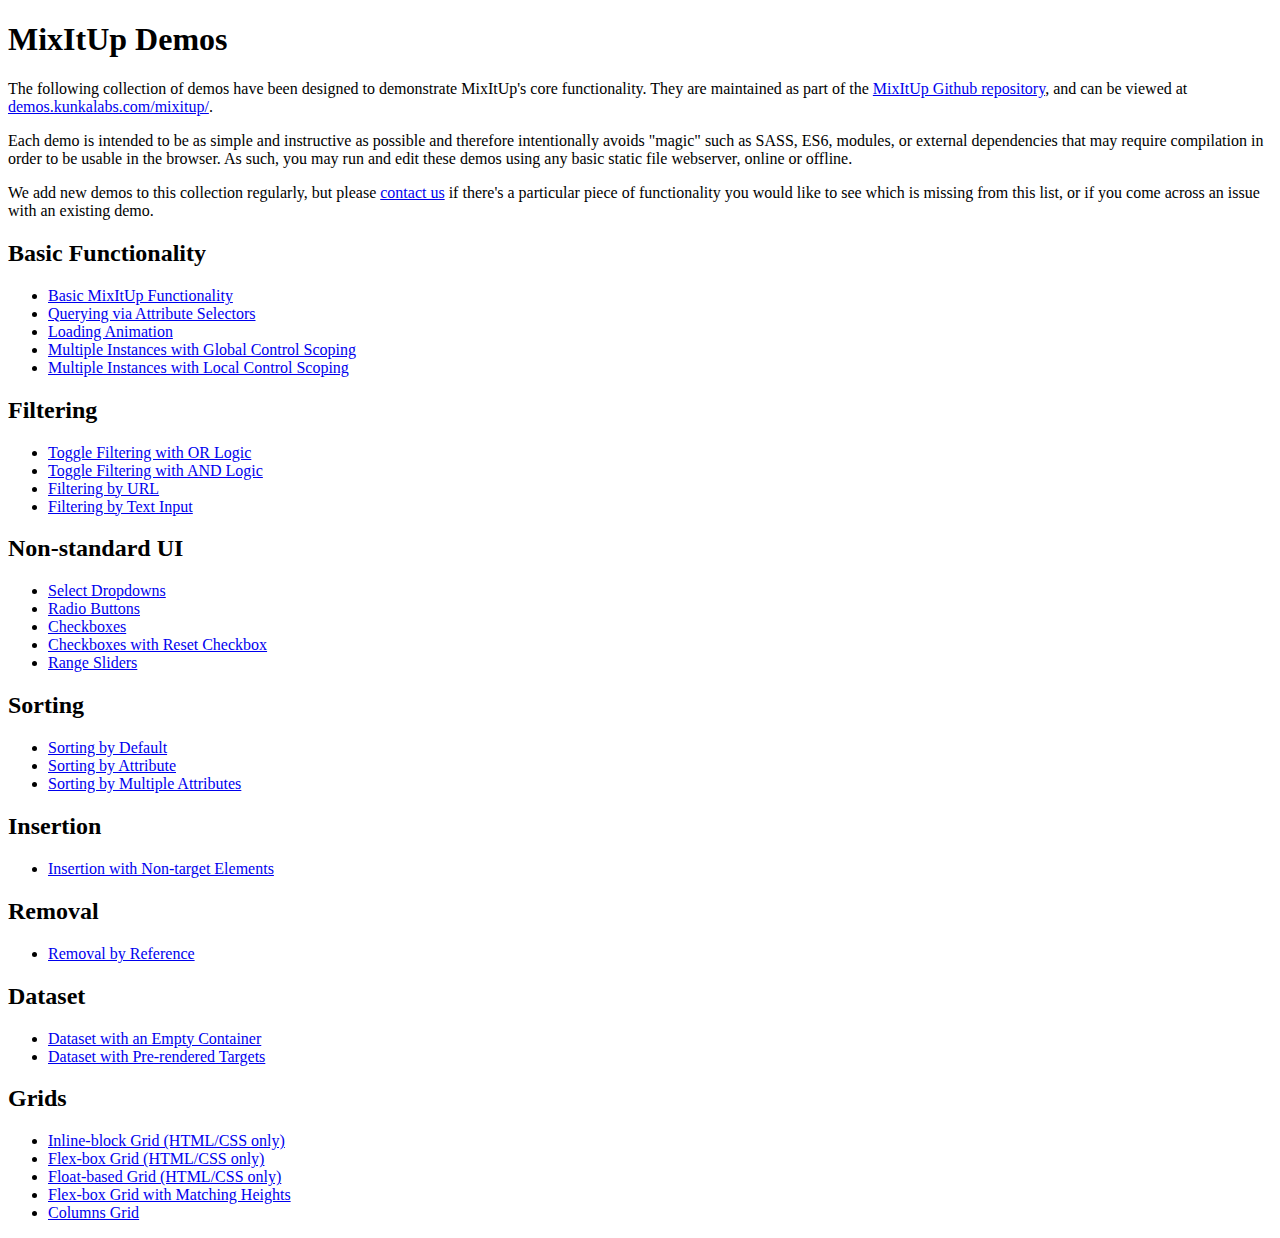
<file: patrickkunka-mixitup-61dac05/demos/index.html>
<!DOCTYPE html>
<html>
    <head>
        <title>MixItUp Demos</title>
    </head>
    <body>
        <h1>MixItUp Demos</h1>

        <p>The following collection of demos have been designed to demonstrate MixItUp's core functionality. They are maintained as part of the <a href="https://github.com/patrickkunka/mixitup/tree/v3/demos">MixItUp Github repository</a>, and can be viewed at <a href="http://demos.kunkalabs.com/mixitup">demos.kunkalabs.com/mixitup/</a>.</p>

        <p>Each demo is intended to be as simple and instructive as possible and therefore intentionally avoids "magic" such as SASS, ES6, modules, or external dependencies that may require compilation in order to be usable in the browser. As such, you may run and edit these demos using any basic static file webserver, online or offline.</p>

        <p>We add new demos to this collection regularly, but please <a href="https://www.kunkalabs.com/contact-us/">contact us</a> if there's a particular piece of functionality you would like to see which is missing from this list, or if you come across an issue with an existing demo.</p>

        <h2>Basic Functionality</h2>

        <ul>
            <li><a href="./basic/">Basic MixItUp Functionality</a></li>
            <li><a href="./attribute-selectors/">Querying via Attribute Selectors</a></li>
            <li><a href="./loading-animation/">Loading Animation</a></li>
            <li><a href="./multiple-instances-global-control-scoping/">Multiple Instances with Global Control Scoping</a></li>
            <li><a href="./multiple-instances-local-control-scoping/">Multiple Instances with Local Control Scoping</a></li>
        </ul>

        <h2>Filtering</h2>

        <ul>
            <li><a href="./toggle-filtering-or-logic/">Toggle Filtering with OR Logic</a></li>
            <li><a href="./toggle-filtering-and-logic/">Toggle Filtering with AND Logic</a></li>
            <li><a href="./filtering-by-url/">Filtering by URL</a></li>
            <li><a href="./filtering-by-text-input/">Filtering by Text Input</a></li>
        </ul>

        <h2>Non-standard UI</h2>

        <ul>
            <li><a href="./select-dropdowns/">Select Dropdowns</a></li>
            <li><a href="./radio-buttons/">Radio Buttons</a></li>
            <li><a href="./checkboxes/">Checkboxes</a></li>
            <li><a href="./checkboxes-with-reset-checkbox/">Checkboxes with Reset Checkbox</a></li>
            <li><a href="./filtering-by-range/">Range Sliders</a></li>
        </ul>

        <h2>Sorting</h2>

        <ul>
            <li><a href="./sorting-by-default/">Sorting by Default</a></li>
            <li><a href="./sorting-by-attribute/">Sorting by Attribute</a></li>
            <li><a href="./sorting-by-multiple-attributes/">Sorting by Multiple Attributes</a></li>
        </ul>

        <h2>Insertion</h2>

        <ul>
            <li><a href="./insertion-non-target-elements/">Insertion with Non-target Elements</a></li>
        </ul>

        <h2>Removal</h2>

        <ul>
            <li><a href="./removal-by-reference/">Removal by Reference</a></li>
        </ul>

        <h2>Dataset</h2>

        <ul>
            <li><a href="./dataset-empty-container/">Dataset with an Empty Container</a></li>
            <li><a href="./dataset-pre-rendered-targets/">Dataset with Pre-rendered Targets</a></li>
        </ul>

        <h2>Grids</h2>

        <ul>
            <li><a href="./grid-inline-block/">Inline-block Grid (HTML/CSS only)</a></li>
            <li><a href="./grid-flex-box/">Flex-box Grid (HTML/CSS only)</a></li>
            <li><a href="./grid-floats/">Float-based Grid (HTML/CSS only)</a></li>
            <li><a href="./grid-flex-box-matching-heights/">Flex-box Grid with Matching Heights</a></li>
            <li><a href="./grid-columns/">Columns Grid</a></li>
        </ul>
    </body>
</html>
</file>
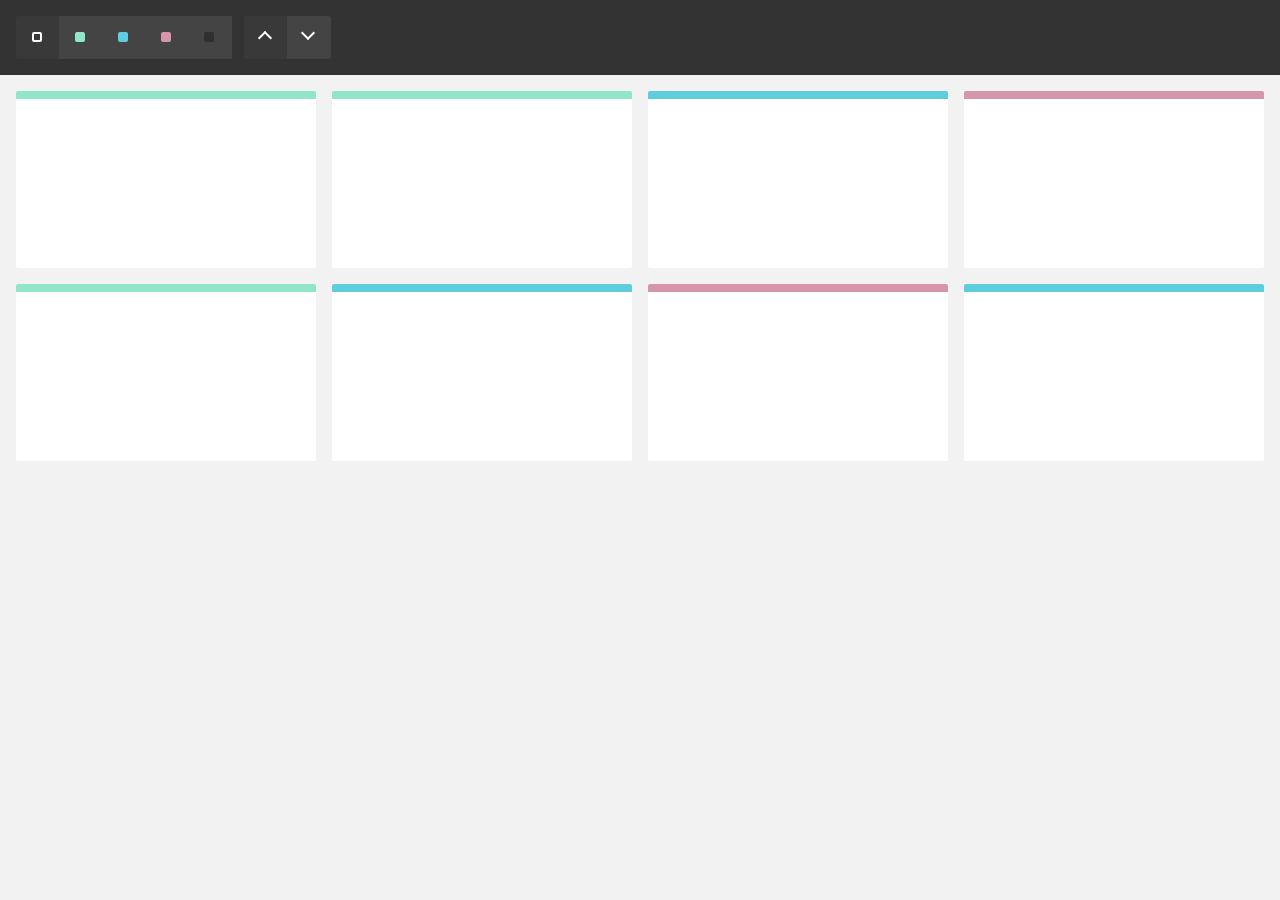
<file: patrickkunka-mixitup-61dac05/demos/attribute-selectors/index.html>
<!DOCTYPE html>
<html>
    <head>
        <meta name="viewport" content="width=device-width, initial-scale=1">

        <link href="../reset.css" rel="stylesheet"/>
        <link href="./style.css" rel="stylesheet"/>

        <title>MixItUp Demo - Querying via Attribute Selectors</title>
    </head>
    <body>
        <div class="controls">
            <button type="button" class="control" data-filter="all">All</button>
            <button type="button" class="control" data-filter=".green">Green</button>
            <button type="button" class="control" data-filter=".blue">Blue</button>
            <button type="button" class="control" data-filter=".pink">Pink</button>
            <button type="button" class="control" data-filter="none">None</button>

            <button type="button" class="control" data-sort="default:asc">Asc</button>
            <button type="button" class="control" data-sort="default:desc">Desc</button>
        </div>

        <div class="container" data-ref="mixitup-container">
            <div class="item green" data-ref="mixitup-target"></div>
            <div class="item green" data-ref="mixitup-target"></div>
            <div class="item blue" data-ref="mixitup-target"></div>
            <div class="item pink" data-ref="mixitup-target"></div>
            <div class="item green" data-ref="mixitup-target"></div>
            <div class="item blue" data-ref="mixitup-target"></div>
            <div class="item pink" data-ref="mixitup-target"></div>
            <div class="item blue" data-ref="mixitup-target"></div>

            <div class="gap"></div>
            <div class="gap"></div>
            <div class="gap"></div>
        </div>

        <script src="../mixitup.min.js"></script>

        <script>
            var containerEl = document.querySelector('[data-ref~="mixitup-container"]');

            var mixer = mixitup(containerEl, {
                selectors: {
                    target: '[data-ref~="mixitup-target"]'
                }
            });
        </script>
    </body>
</html>
</file>
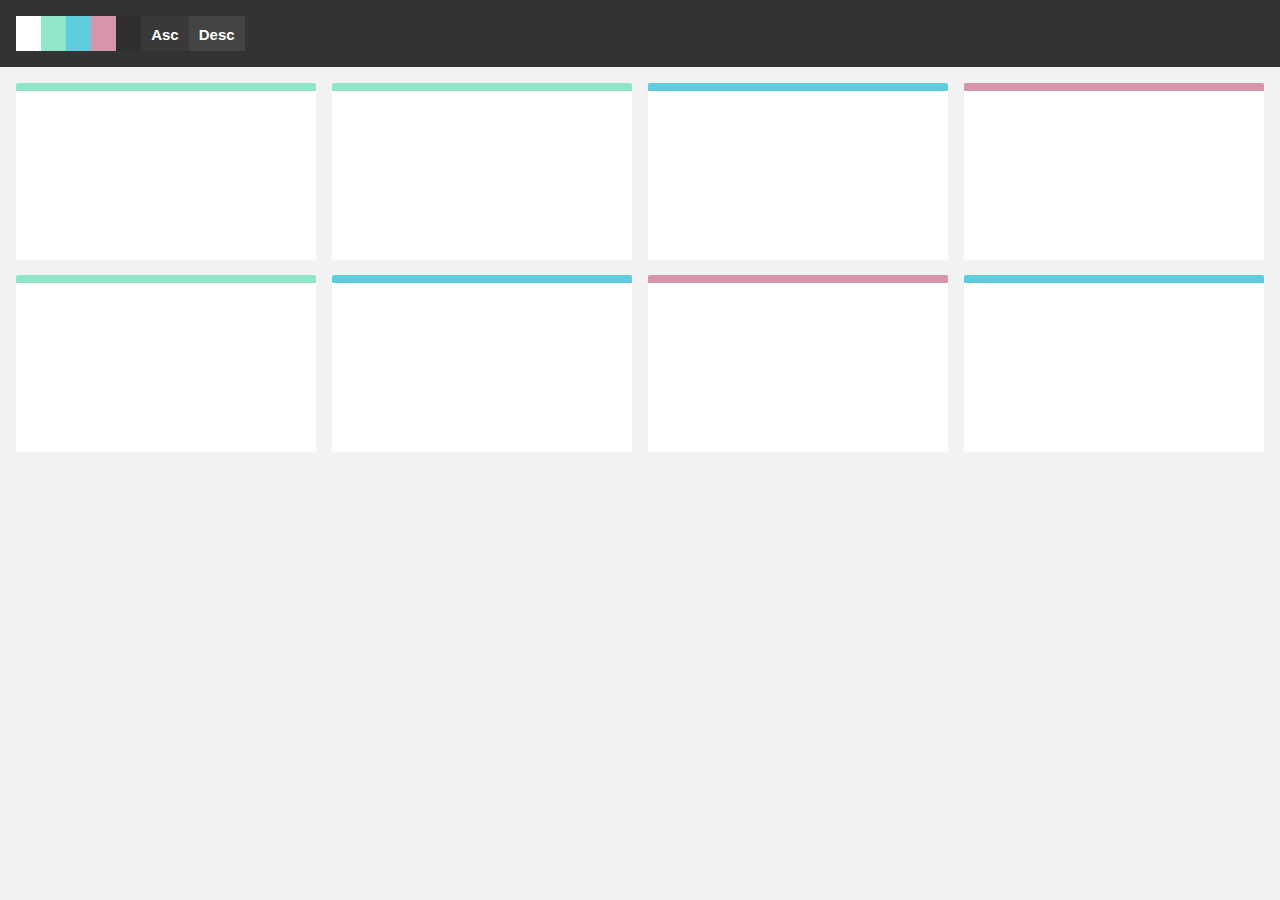
<file: patrickkunka-mixitup-61dac05/demos/basic-ie-8/index.html>
<!DOCTYPE html>
<html>
    <head>
        <meta name="viewport" content="width=device-width, initial-scale=1">

        <link href="../reset.css" rel="stylesheet"/>
        <link href="./style.css" rel="stylesheet"/>

        <title>MixItUp Demo - Basic (IE8 Compatible Layout)</title>
    </head>
    <body>
        <div class="controls">
            <button type="button" class="control" data-filter="all"></button>
            <button type="button" class="control" data-filter=".green"></button>
            <button type="button" class="control" data-filter=".blue"></button>
            <button type="button" class="control" data-filter=".pink"></button>
            <button type="button" class="control" data-filter="none"></button>

            <button type="button" class="control" data-sort="default:asc">Asc</button>
            <button type="button" class="control" data-sort="default:desc">Desc</button>
        </div>

        <div class="container">
            <div class="mix green"></div>
            <div class="mix green"></div>
            <div class="mix blue"></div>
            <div class="mix pink"></div>
            <div class="mix green"></div>
            <div class="mix blue"></div>
            <div class="mix pink"></div>
            <div class="mix blue"></div>

            <div class="gap"></div>
            <div class="gap"></div>
            <div class="gap"></div>
        </div>

        <script src="../mixitup.min.js"></script>

        <script>
            var containerEl = document.querySelector('.container');

            var mixer = mixitup(containerEl);
        </script>
    </body>
</html>
</file>
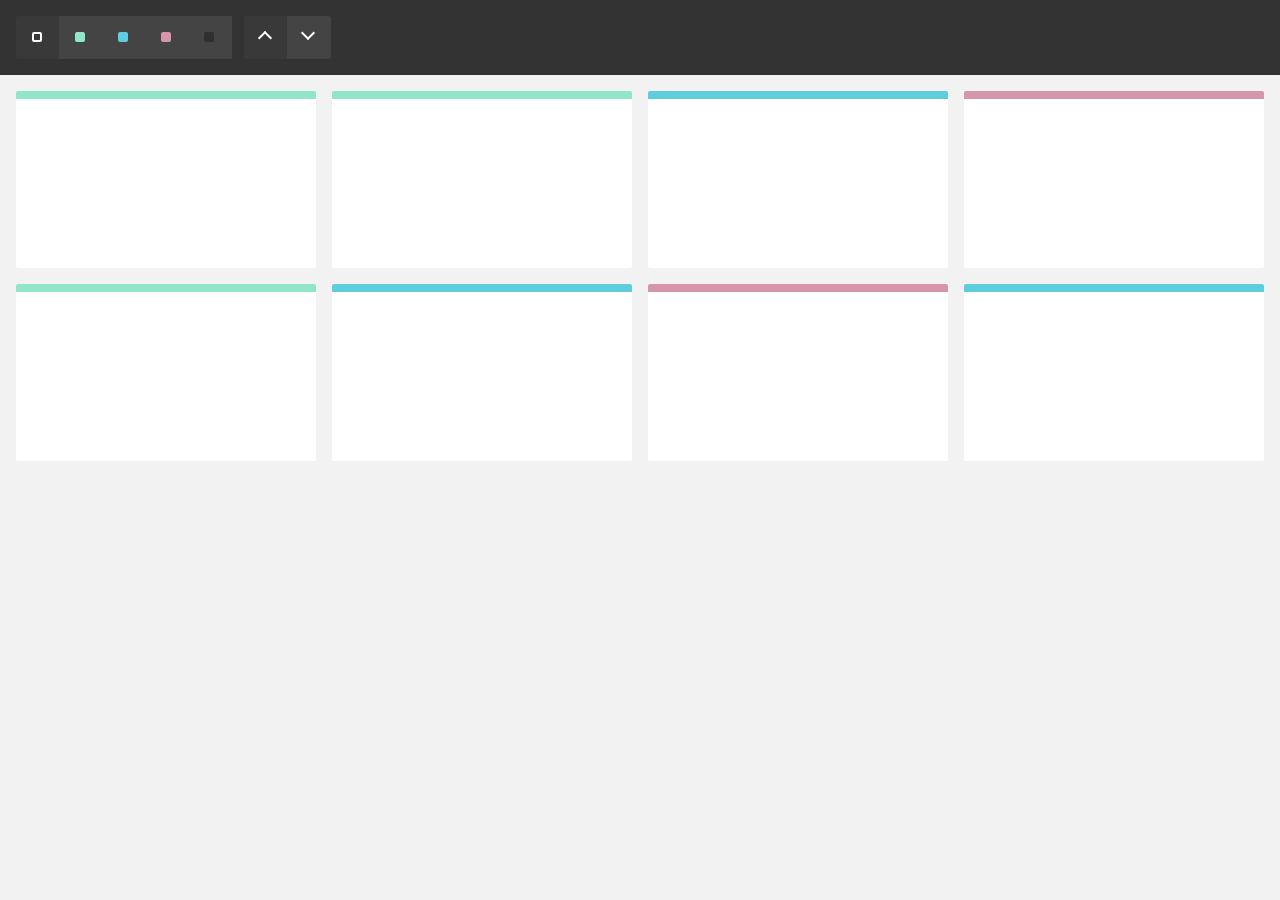
<file: patrickkunka-mixitup-61dac05/demos/basic/index.html>
<!DOCTYPE html>
<html>
    <head>
        <meta name="viewport" content="width=device-width, initial-scale=1">

        <link href="../reset.css" rel="stylesheet"/>
        <link href="./style.css" rel="stylesheet"/>

        <title>MixItUp Demo - Basic</title>
    </head>
    <body>
        <div class="controls">
            <button type="button" class="control" data-filter="all">All</button>
            <button type="button" class="control" data-filter=".green">Green</button>
            <button type="button" class="control" data-filter=".blue">Blue</button>
            <button type="button" class="control" data-filter=".pink">Pink</button>
            <button type="button" class="control" data-filter="none">None</button>

            <button type="button" class="control" data-sort="default:asc">Asc</button>
            <button type="button" class="control" data-sort="default:desc">Desc</button>
        </div>

        <div class="container">
            <div class="mix green"></div>
            <div class="mix green"></div>
            <div class="mix blue"></div>
            <div class="mix pink"></div>
            <div class="mix green"></div>
            <div class="mix blue"></div>
            <div class="mix pink"></div>
            <div class="mix blue"></div>

            <div class="gap"></div>
            <div class="gap"></div>
            <div class="gap"></div>
        </div>

        <script src="../mixitup.min.js"></script>

        <script>
            var containerEl = document.querySelector('.container');

            var mixer = mixitup(containerEl);
        </script>
    </body>
</html>
</file>
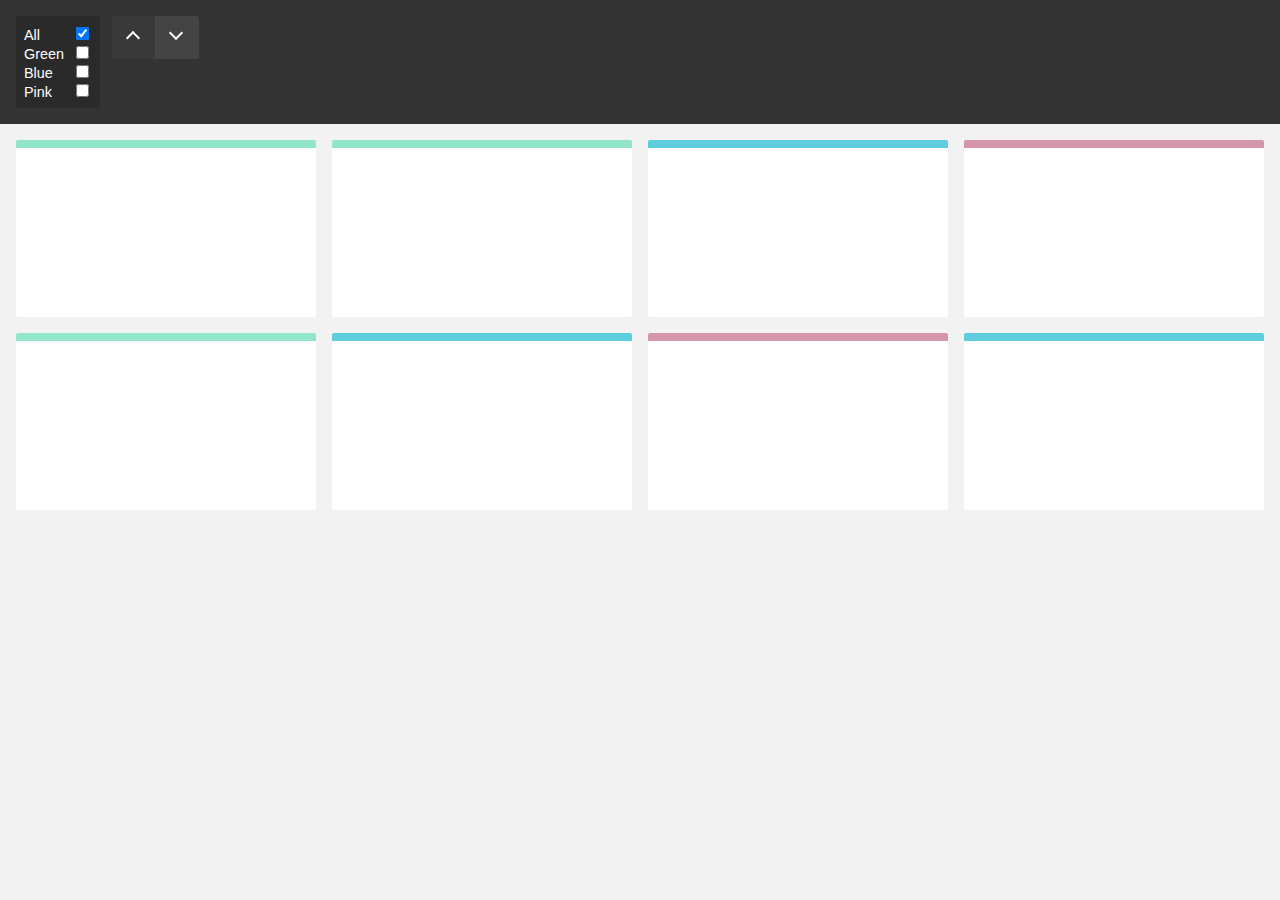
<file: patrickkunka-mixitup-61dac05/demos/checkboxes-with-reset-checkbox/index.html>
<!DOCTYPE html>
<html>
    <head>
        <meta name="viewport" content="width=device-width, initial-scale=1">

        <link href="../reset.css" rel="stylesheet"/>
        <link href="./style.css" rel="stylesheet"/>

        <title>MixItUp Demo - Checkboxes with Reset Checkbox</title>
    </head>
    <body>
        <div class="controls">
            <div class="checkbox-group">
                <div class="checkbox">
                    <label class="checkbox-label">All</label>
                    <input type="checkbox" value="all" checked/>
                </div>

                <div class="checkbox">
                    <label class="checkbox-label">Green</label>
                    <input type="checkbox" value=".green"/>
                </div>

                <div class="checkbox">
                    <label class="checkbox-label">Blue</label>
                    <input type="checkbox" value=".blue"/>
                </div>

                <div class="checkbox">
                    <label class="checkbox-label">Pink</label>
                    <input type="checkbox" value=".pink"/>
                </div>
            </div>

            <button type="button" class="control" data-sort="default:asc">Asc</button>
            <button type="button" class="control" data-sort="default:desc">Desc</button>
        </div>

        <div class="container">
            <div class="mix green"></div>
            <div class="mix green"></div>
            <div class="mix blue"></div>
            <div class="mix pink"></div>
            <div class="mix green"></div>
            <div class="mix blue"></div>
            <div class="mix pink"></div>
            <div class="mix blue"></div>

            <div class="gap"></div>
            <div class="gap"></div>
            <div class="gap"></div>
        </div>

        <script src="../mixitup.min.js"></script>

        <script>
            // In this example, we must bind a 'change' event handler to
            // our checkboxes, then interact with the mixer via
            // its .filter() API methods.

            var containerEl = document.querySelector('.container');
            var checkboxGroup = document.querySelector('.checkbox-group');
            var checkboxes = checkboxGroup.querySelectorAll('input[type="checkbox"]');
            var allCheckbox = checkboxGroup.querySelector('input[value="all"]');

            var mixer = mixitup(containerEl);

            checkboxGroup.addEventListener('change', function(e) {
                var selectors = [];
                var checkbox;
                var i;

                if (e.target === allCheckbox && e.target.checked) {
                    // If the "all" checkbox was checked, uncheck all other checkboxes

                    for (i = 0; i < checkboxes.length; i++) {
                        checkbox = checkboxes[i];

                        if (checkbox !== allCheckbox) checkbox.checked = false;
                    }
                } else {
                    // Another checkbox was changed, uncheck "all".

                    allCheckbox.checked = false;
                }

                // Iterate through all checkboxes, pushing the
                // values of those that are checked into an array

                for (i = 0; i < checkboxes.length; i++) {
                    checkbox = checkboxes[i];

                    if (checkbox.checked) selectors.push(checkbox.value);
                }

                // If there are values in the array, join it into a string
                // using your desired logic, and send to the mixer's .filter()
                // method, otherwise filter by 'all'

                var selectorString = selectors.length > 0 ?
                    selectors.join(',') : // or '.' for AND logic
                    'all';

                mixer.filter(selectorString);
            });
        </script>
    </body>
</html>
</file>
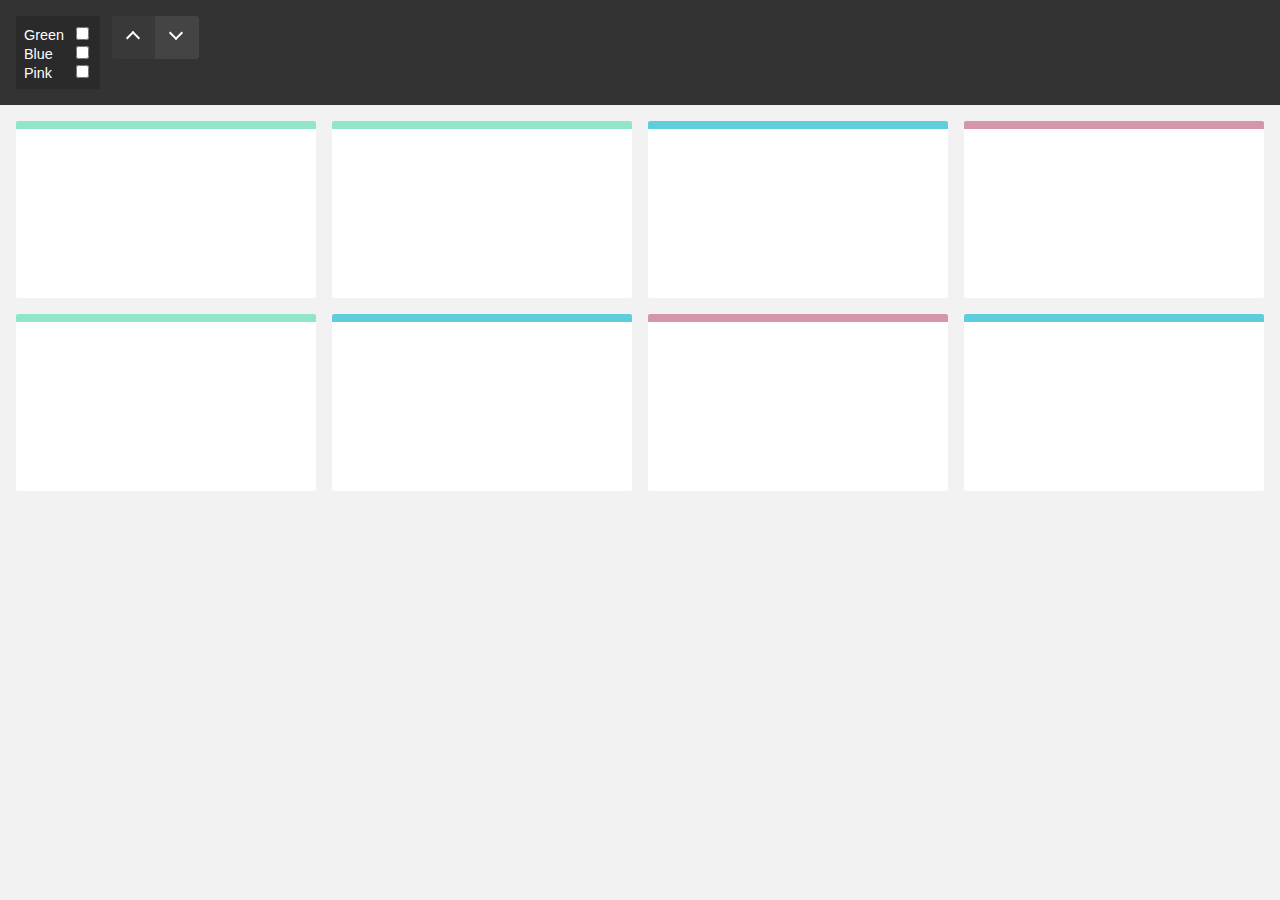
<file: patrickkunka-mixitup-61dac05/demos/checkboxes/index.html>
<!DOCTYPE html>
<html>
    <head>
        <meta name="viewport" content="width=device-width, initial-scale=1">

        <link href="../reset.css" rel="stylesheet"/>
        <link href="./style.css" rel="stylesheet"/>

        <title>MixItUp Demo - Checkboxes</title>
    </head>
    <body>
        <div class="controls">
            <div class="checkbox-group">
                <div class="checkbox">
                    <label class="checkbox-label">Green</label>
                    <input type="checkbox" value=".green"/>
                </div>

                <div class="checkbox">
                    <label class="checkbox-label">Blue</label>
                    <input type="checkbox" value=".blue"/>
                </div>

                <div class="checkbox">
                    <label class="checkbox-label">Pink</label>
                    <input type="checkbox" value=".pink"/>
                </div>
            </div>

            <button type="button" class="control" data-sort="default:asc">Asc</button>
            <button type="button" class="control" data-sort="default:desc">Desc</button>
        </div>

        <div class="container">
            <div class="mix green"></div>
            <div class="mix green"></div>
            <div class="mix blue"></div>
            <div class="mix pink"></div>
            <div class="mix green"></div>
            <div class="mix blue"></div>
            <div class="mix pink"></div>
            <div class="mix blue"></div>

            <div class="gap"></div>
            <div class="gap"></div>
            <div class="gap"></div>
        </div>

        <script src="../mixitup.min.js"></script>

        <script>
            // In this example, we must bind a 'change' event handler to
            // our checkboxes, then interact with the mixer via
            // its .filter() API methods.

            var containerEl = document.querySelector('.container');
            var checkboxGroup = document.querySelector('.checkbox-group');
            var checkboxes = checkboxGroup.querySelectorAll('input[type="checkbox"]');

            var mixer = mixitup(containerEl);

            checkboxGroup.addEventListener('change', function() {
                var selectors = [];

                // Iterate through all checkboxes, pushing the
                // values of those that are checked into an array

                for (var i = 0; i < checkboxes.length; i++) {
                    var checkbox = checkboxes[i];

                    if (checkbox.checked) selectors.push(checkbox.value);
                }

                // If there are values in the array, join it into a string
                // using your desired logic, and send to the mixer's .filter()
                // method, otherwise filter by 'all'

                var selectorString = selectors.length > 0 ?
                    selectors.join(',') : // or '.' for AND logic
                    'all';

                mixer.filter(selectorString);
            });
        </script>
    </body>
</html>
</file>
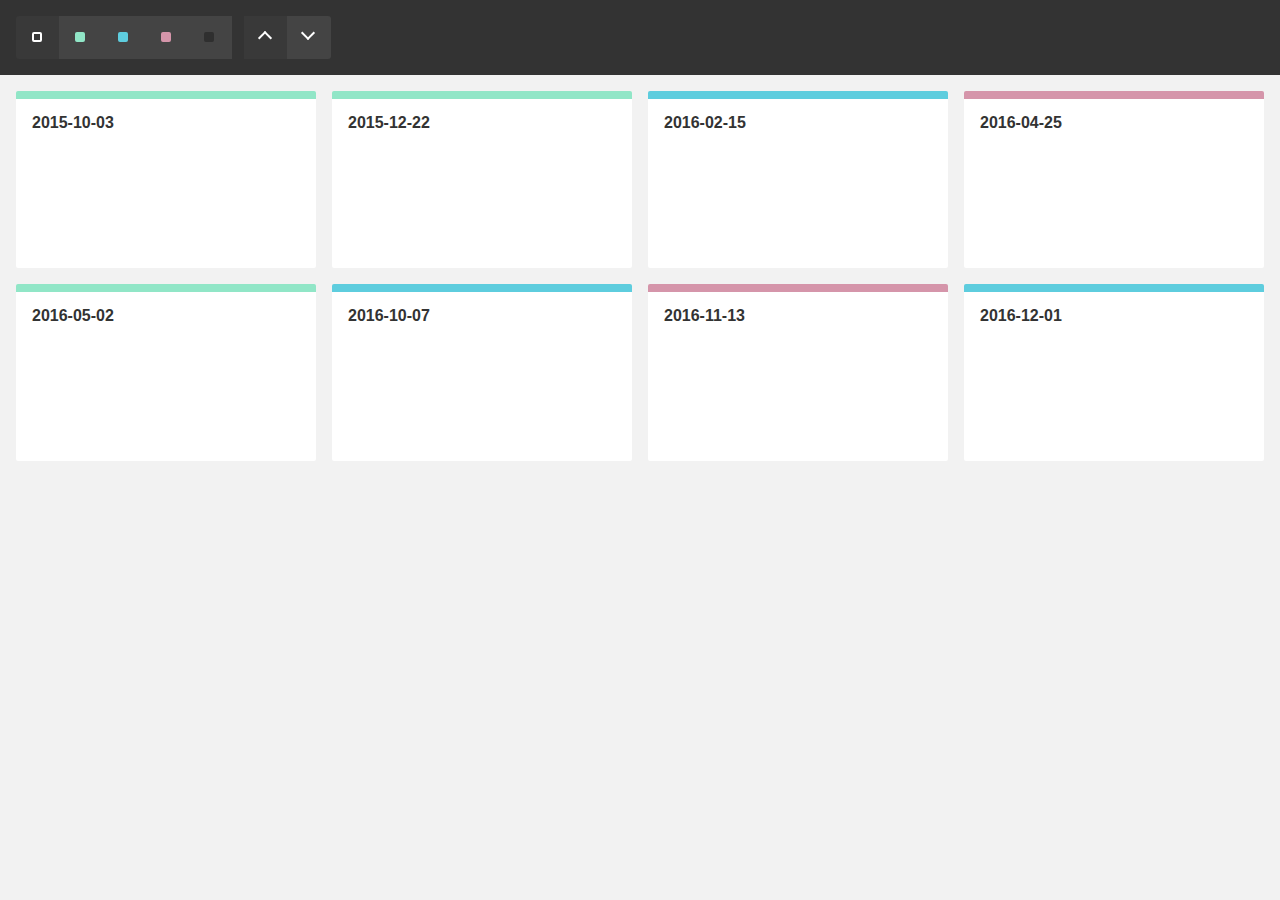
<file: patrickkunka-mixitup-61dac05/demos/dataset-empty-container/index.html>
<!DOCTYPE html>
<html>
    <head>
        <meta name="viewport" content="width=device-width, initial-scale=1">

        <link href="../reset.css" rel="stylesheet"/>
        <link href="./style.css" rel="stylesheet"/>

        <title>MixItUp Demo - Dataset with an Empty Container</title>
    </head>
    <body>
        <div class="controls" data-ref="controls">
            <button type="button" class="control control-filter" data-ref="filter" data-color="all">All</button>
            <button type="button" class="control control-filter" data-ref="filter" data-color="green">Green</button>
            <button type="button" class="control control-filter" data-ref="filter" data-color="blue">Blue</button>
            <button type="button" class="control control-filter" data-ref="filter" data-color="pink">Pink</button>
            <button type="button" class="control control-filter" data-ref="filter" data-color="none">None</button>

            <button type="button" class="control control-sort" data-ref="sort" data-key="publishedDate" data-order="asc">Asc</button>
            <button type="button" class="control control-sort" data-ref="sort" data-key="publishedDate" data-order="desc">Desc</button>
        </div>

        <div class="container" data-ref="container">
            <div class="gap" data-ref="first-gap"></div>
            <div class="gap"></div>
            <div class="gap"></div>
        </div>

        <script src="../mock-api.js"></script>
        <script src="../mixitup.min.js"></script>

        <script>
            // Typically, our data would live in a DB and be retrieved via a JSON API, but in
            // this demo we will create a mock dataset using an array literal:

            var items = [
                {
                    id: 1,
                    color: 'green',
                    publishedDate: '2015-10-03'
                },
                {
                    id: 2,
                    color: 'green',
                    publishedDate: '2015-12-22'
                },
                {
                    id: 3,
                    color: 'blue',
                    publishedDate: '2016-02-15'
                },
                {
                    id: 4,
                    color: 'pink',
                    publishedDate: '2016-04-25'
                },
                {
                    id: 5,
                    color: 'green',
                    publishedDate: '2016-05-02'
                },
                {
                    id: 6,
                    color: 'blue',
                    publishedDate: '2016-10-07'
                },
                {
                    id: 7,
                    color: 'pink',
                    publishedDate: '2016-11-13'
                },
                {
                    id: 8,
                    color: 'blue',
                    publishedDate: '2016-12-01'
                }
            ];

            // The `Api` class is not part of MixItUp and has been created to mock
            // the asyncronous fetching of data for this demo. To use it, we must
            // create an api instance, passing in our mock data to represent the
            // contents of a DB.

            var api = new Api(items);

            // As we'll be building and binding our own UI, we'll start with caching
            // references to any DOM elements we'll need to work with

            var controls  = document.querySelector('[data-ref="controls"]');
            var filters   = document.querySelectorAll('[data-ref="filter"]');
            var sorts     = document.querySelectorAll('[data-ref="sort"]');
            var container = document.querySelector('[data-ref="container"]');

            // "Gap" elements are used to maintain even columns in a justified grid. See our
            // "MixItUp Grid Layouts" tutorial for more information.

            var firstGap = document.querySelector('[data-ref="first-gap"]');

            // We'll need to keep track of our active current filter so
            // that we can sort within the current filter.

            var activeColor = '';

            // Instantiate and configure the mixer

            var mixer = mixitup(container, {
                selectors: {
                    target: '[data-ref="item"]' // Query targets with an attribute selector to keep our JS and styling classes seperate
                },
                layout: {
                    siblingAfter: firstGap // Ensure the first "gap" element is known to mixitup incase of insertion into an empty container
                },
                data: {
                    uidKey: 'id' // Our data model must have a unique id. In this case, its key is 'id'
                },
                render: { // We must provide a target render function incase we need to render new items not in the initial dataset (not used in this demo)
                    target: function(item) {
                        return '<div class="item ' + item.color + '" data-ref="item"><time class="published-date">' + item.publishedDate + '</time></div>';
                    }
                }
            });

            /**
             * A helper function to set an active styling class on an active button,
             * and remove it from its siblings at the same time.
             *
             * @param {HTMLElement} activeButton
             * @param {HTMLELement[]} siblings
             * @return {void}
             */

            function activateButton(activeButton, siblings) {
                var button;
                var i;

                for (i = 0; i < siblings.length; i++) {
                    button = siblings[i];

                    button.classList[button === activeButton ? 'add' : 'remove']('control-active');
                }
            }

            /**
             * A click handler to detect the type of button clicked, read off the
             * relevent attributes, call the API, and trigger a dataset operation.
             *
             * @param   {HTMLElement} button
             * @return  {void}
             */

            function handleButtonClick(button) {
                // Define default values for color, sortBy and order
                // incase they are not present in the clicked button

                var color  = activeColor;
                var sortBy = 'id';
                var order  = 'asc';

                // If button is already active, or an operation is in progress, ignore the click

                if (button.classList.contains('control-active') || mixer.isMixing()) return;

                // Else, check what type of button it is, if any

                if (button.matches('[data-ref="filter"]')) {
                    // Filter button

                    activateButton(button, filters);

                    color = activeColor = button.getAttribute('data-color');
                } else if (button.matches('[data-ref="sort"]')) {
                    // Sort button

                    activateButton(button, sorts);

                    sortBy = button.getAttribute('data-key');
                    order = button.getAttribute('data-order');
                } else {
                    // Not a button

                    return;
                }

                // Now that we have our color filter and sorting order, we can fetch some data from the API.

                api.get({
                    color: color,
                    $sort_by: sortBy,
                    $order: order
                })
                    .then(function(items) {
                        // Our api returns an array of items which we can send
                        // straight to our mixer using the .dataset() method

                        return mixer.dataset(items);
                    })
                    .then(function(state) {
                        console.log('fetched ' + state.activeDataset.length + ' items');
                    })
                    .catch(console.error.bind(console));
            }

            // We can now set up a handler to listen for "click" events on our UI buttons

            controls.addEventListener('click', function(e) {
                handleButtonClick(e.target);
            });

            // Set controls the active controls on startup to match the default filter and sort

            activateButton(controls.querySelector('[data-color="all"]'), filters);
            activateButton(controls.querySelector('[data-order="asc"]'), sorts);

            // Finally, load the full dataset into the mixer

            mixer.dataset(items)
                .then(function(state) {
                    console.log('loaded ' + state.activeDataset.length + ' items');
                });

            // NB: Always remember to destroy the instance with mixer.destroy() when your
            // component unmounts to ensure that event handlers are unbound and the
            // instance can be garbage collected.
        </script>
    </body>
</html>
</file>
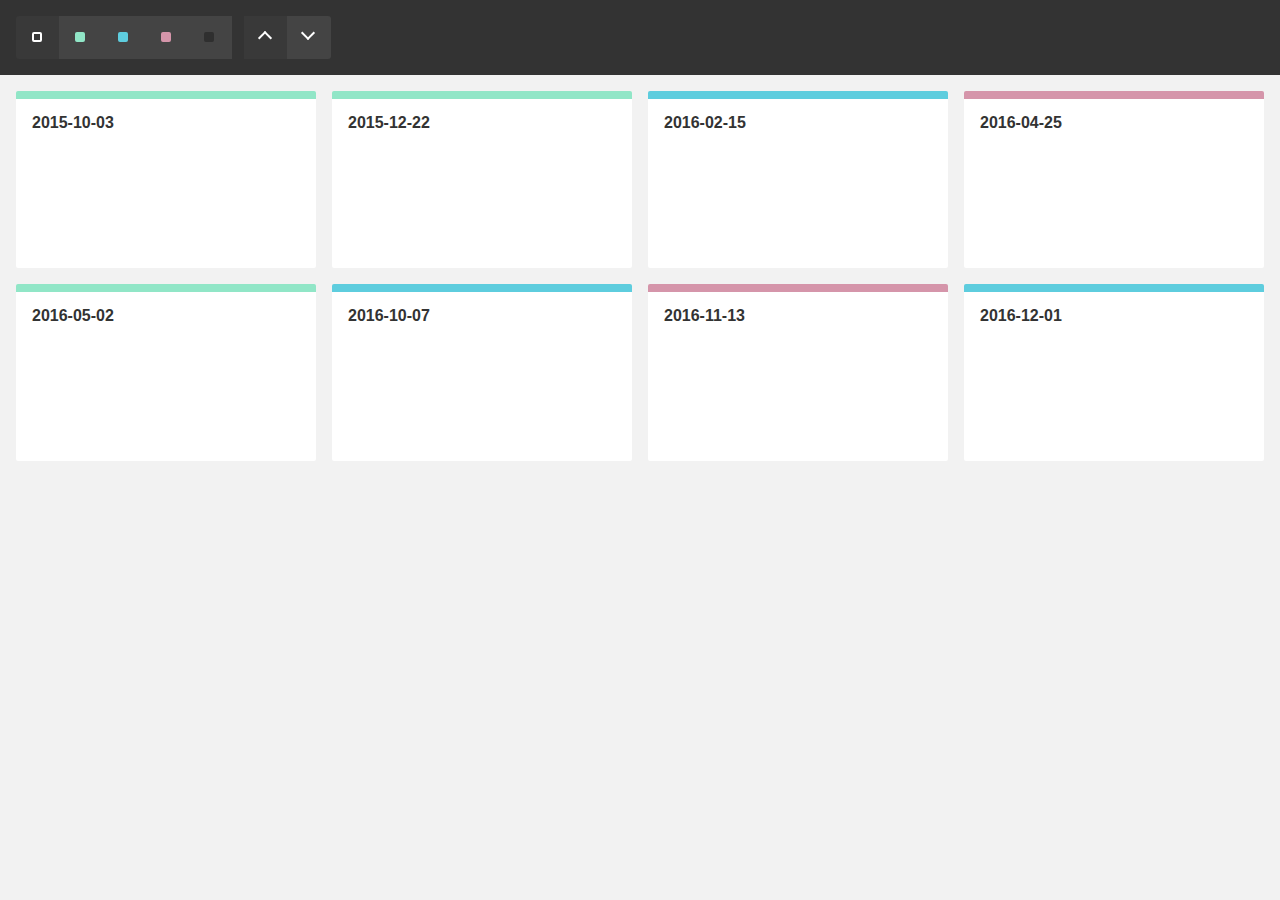
<file: patrickkunka-mixitup-61dac05/demos/dataset-pre-rendered-targets/index.html>
<!DOCTYPE html>
<html>
    <head>
        <meta name="viewport" content="width=device-width, initial-scale=1">

        <link href="../reset.css" rel="stylesheet"/>
        <link href="./style.css" rel="stylesheet"/>

        <title>MixItUp Demo - Dataset with Pre-rendered Targets</title>
    </head>
    <body>
        <div class="controls" data-ref="controls">
            <button type="button" class="control control-filter" data-ref="filter" data-color="all">All</button>
            <button type="button" class="control control-filter" data-ref="filter" data-color="green">Green</button>
            <button type="button" class="control control-filter" data-ref="filter" data-color="blue">Blue</button>
            <button type="button" class="control control-filter" data-ref="filter" data-color="pink">Pink</button>
            <button type="button" class="control control-filter" data-ref="filter" data-color="none">None</button>

            <button type="button" class="control control-sort" data-ref="sort" data-key="publishedDate" data-order="asc">Asc</button>
            <button type="button" class="control control-sort" data-ref="sort" data-key="publishedDate" data-order="desc">Desc</button>
        </div>

        <div class="container" data-ref="container">
            <div class="item green" data-ref="item">
                <time class="published-date">2015-10-03</time>
            </div>

            <div class="item green" data-ref="item">
                <time class="published-date">2015-12-22</time>
            </div>

            <div class="item blue" data-ref="item">
                <time class="published-date">2016-02-15</time>
            </div>

            <div class="item pink" data-ref="item">
                <time class="published-date">2016-04-25</time>
            </div>

            <div class="item green" data-ref="item">
                <time class="published-date">2016-05-02</time>
            </div>

            <div class="item blue" data-ref="item">
                <time class="published-date">2016-10-07</time>
            </div>

            <div class="item pink" data-ref="item">
                <time class="published-date">2016-11-13</time>
            </div>

            <div class="item blue" data-ref="item">
                <time class="published-date">2016-12-01</time>
            </div>

            <div class="gap" data-ref="first-gap"></div>
            <div class="gap"></div>
            <div class="gap"></div>
        </div>

        <script src="../mock-api.js"></script>
        <script src="../mixitup.min.js"></script>

        <script>
            // Typically, our data would live in a DB and be retrieved via a JSON API, but in
            // this demo we will create a mock dataset using an array literal.

            // You will notice that this data exactly matches our pre-rendered targets.

            var items = [
                {
                    id: 1,
                    color: 'green',
                    publishedDate: '2015-10-03'
                },
                {
                    id: 2,
                    color: 'green',
                    publishedDate: '2015-12-22'
                },
                {
                    id: 3,
                    color: 'blue',
                    publishedDate: '2016-02-15'
                },
                {
                    id: 4,
                    color: 'pink',
                    publishedDate: '2016-04-25'
                },
                {
                    id: 5,
                    color: 'green',
                    publishedDate: '2016-05-02'
                },
                {
                    id: 6,
                    color: 'blue',
                    publishedDate: '2016-10-07'
                },
                {
                    id: 7,
                    color: 'pink',
                    publishedDate: '2016-11-13'
                },
                {
                    id: 8,
                    color: 'blue',
                    publishedDate: '2016-12-01'
                }
            ];

            // The `Api` class is not part of MixItUp and has been created to mock
            // the asyncronous fetching of data for this demo. To use it, we must
            // create an api instance, passing in our mock data to represent the
            // contents of a DB.

            var api = new Api(items);

            // As we'll be building and binding our own UI, we'll start with caching
            // references to any DOM elements we'll need to work with

            var controls  = document.querySelector('[data-ref="controls"]');
            var filters   = document.querySelectorAll('[data-ref="filter"]');
            var sorts     = document.querySelectorAll('[data-ref="sort"]');
            var container = document.querySelector('[data-ref="container"]');

            // "Gap" elements are used to maintain even columns in a justified grid. See our
            // "MixItUp Grid Layouts" tutorial for more information.

            var firstGap = document.querySelector('[data-ref="first-gap"]');

            // We'll need to keep track of our active current filter so
            // that we can sort within the current filter.

            var activeColor = '';

            // Instantiate and configure the mixer

            var mixer = mixitup(container, {
                selectors: {
                    target: '[data-ref="item"]' // Query targets with an attribute selector to keep our JS and styling classes seperate
                },
                layout: {
                    siblingAfter: firstGap // Ensure the first "gap" element is known to mixitup incase of insertion into an empty container
                },
                load: {
                    dataset: items // As we have pre-rendered targets, we must "prime" MixItUp with their underlying data
                },
                data: {
                    uidKey: 'id' // Our data model must have a unique id. In this case, its key is 'id'
                },
                render: { // We must provide a target render function incase we need to render new items not in the initial dataset (not used in this demo)
                    target: function(item) {
                        return '<div class="item ' + item.color + '" data-ref="item"><time class="published-date">' + item.publishedDate + '</time></div>';
                    }
                }
            });

            /**
             * A helper function to set an active styling class on an active button,
             * and remove it from its siblings at the same time.
             *
             * @param {HTMLElement} activeButton
             * @param {HTMLELement[]} siblings
             * @return {void}
             */

            function activateButton(activeButton, siblings) {
                var button;
                var i;

                for (i = 0; i < siblings.length; i++) {
                    button = siblings[i];

                    button.classList[button === activeButton ? 'add' : 'remove']('control-active');
                }
            }

            /**
             * A click handler to detect the type of button clicked, read off the
             * relevent attributes, call the API, and trigger a dataset operation.
             *
             * @param   {HTMLElement} button
             * @return  {void}
             */

            function handleButtonClick(button) {
                // Define default values for color, sortBy and order
                // incase they are not present in the clicked button

                var color  = activeColor;
                var sortBy = 'id';
                var order  = 'asc';

                // If button is already active, or an operation is in progress, ignore the click

                if (button.classList.contains('control-active') || mixer.isMixing()) return;

                // Else, check what type of button it is, if any

                if (button.matches('[data-ref="filter"]')) {
                    // Filter button

                    activateButton(button, filters);

                    color = activeColor = button.getAttribute('data-color');
                } else if (button.matches('[data-ref="sort"]')) {
                    // Sort button

                    activateButton(button, sorts);

                    sortBy = button.getAttribute('data-key');
                    order = button.getAttribute('data-order');
                } else {
                    // Not a button

                    return;
                }

                // Now that we have our color filter and sorting order, we can fetch some data from the API.

                api.get({
                    color: color,
                    $sort_by: sortBy,
                    $order: order
                })
                    .then(function(items) {
                        // Our api returns an array of items which we can send
                        // straight to our mixer using the .dataset() method

                        return mixer.dataset(items);
                    })
                    .then(function(state) {
                        console.log('fetched ' + state.activeDataset.length + ' items');
                    })
                    .catch(console.error.bind(console));
            }

            // We can now set up a handler to listen for "click" events on our UI buttons

            controls.addEventListener('click', function(e) {
                handleButtonClick(e.target);
            });

            // Set controls the active controls on startup to match the default filter and sort

            activateButton(controls.querySelector('[data-color="all"]'), filters);
            activateButton(controls.querySelector('[data-order="asc"]'), sorts);

            // NB: Always remember to destroy the instance with mixer.destroy() when your
            // component unmounts to ensure that event handlers are unbound and the
            // instance can be garbage collected.
        </script>
    </body>
</html>
</file>
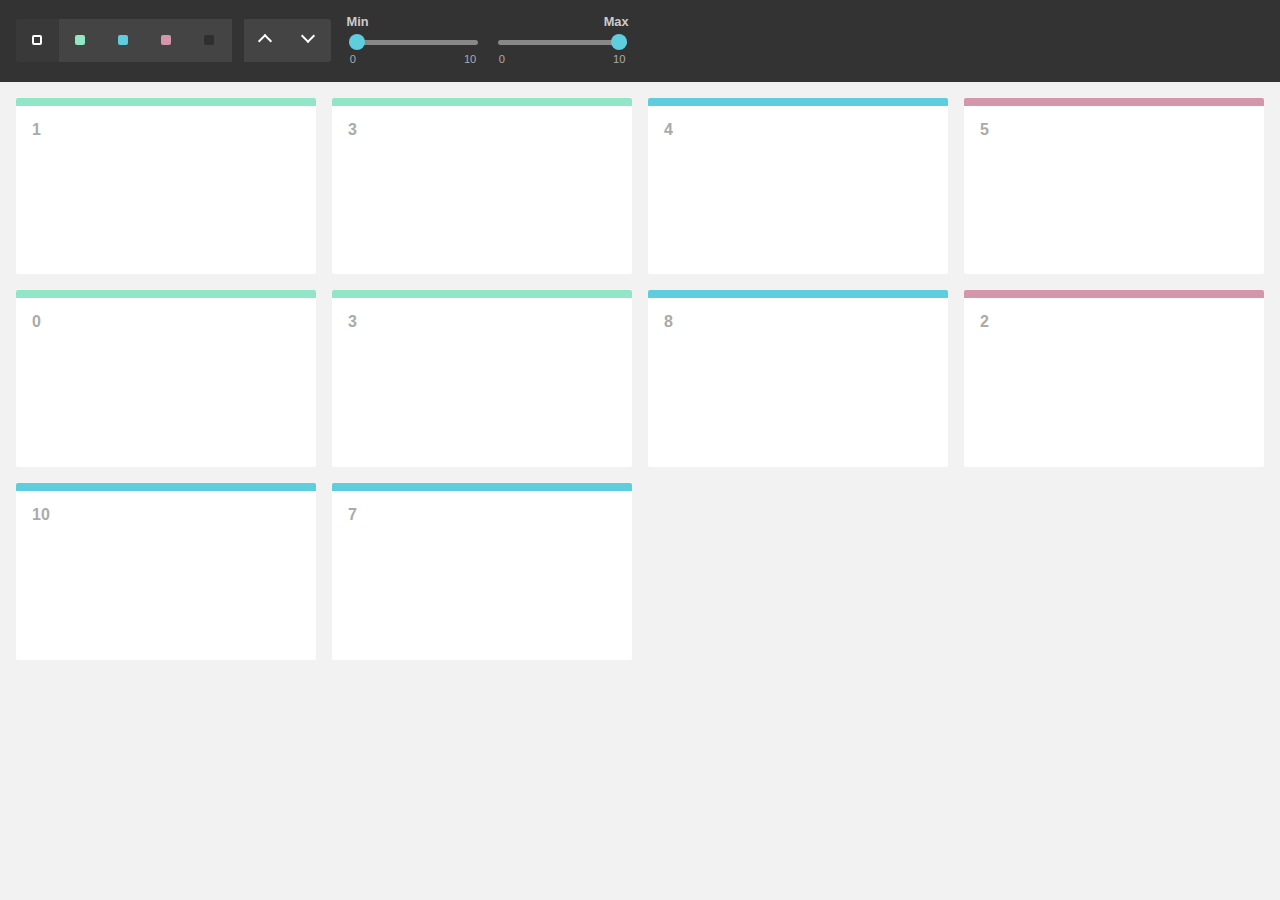
<file: patrickkunka-mixitup-61dac05/demos/filtering-by-range/index.html>
<!DOCTYPE html>
<html>
    <head>
        <meta name="viewport" content="width=device-width, initial-scale=1">

        <link href="../reset.css" rel="stylesheet"/>
        <link href="./style.css" rel="stylesheet"/>

        <title>MixItUp Demo - Filtering by Range</title>

        <!--
        This demo hooks into MixItUp's plugins API to provide a means of applying
        additional non-selector-based contraints to our filtering logic, such as a
        minimum and maximum range.

        Although this demo uses the native <input type="range"> only, you are free to use any
        specialised range slider UI library instead (e.g. Bootstrap, jQuery UI, etc). Simply
        update the `getRange()` function to read values in from your plugin's API instead.

        NB: REQUIRES MixItUp v3.3.0 OR LATER!
        -->
    </head>
    <body>
        <div class="controls">
            <button type="button" class="control" data-filter="all">All</button>
            <button type="button" class="control" data-filter=".green">Green</button>
            <button type="button" class="control" data-filter=".blue">Blue</button>
            <button type="button" class="control" data-filter=".pink">Pink</button>
            <button type="button" class="control" data-filter="none">None</button>

            <button type="button" class="control" data-sort="size:asc">Asc</button>
            <button type="button" class="control" data-sort="size:desc">Desc</button>

            <datalist id="sizeLegend">
                <option value="0">
                <option value="1">
                <option value="2">
                <option value="3">
                <option value="4">
                <option value="6">
                <option value="7">
                <option value="8">
                <option value="9">
                <option value="10">
            </datalist>

            <div class="range-slider">
                <label class="range-slider-label">Min</label>

                <input name="minSize" class="range-slider-input" type="range" min="0" max="10" value="0" list="sizeLegend"/>
            </div>

            <div class="range-slider">
                <label class="range-slider-label">Max</label>

                <input name="maxSize" class="range-slider-input" type="range" min="0" max="10" value="10" list="sizeLegend"/>
            </div>
        </div>

        <div class="container" data-ref="container">
            <div class="mix green" data-size="1"></div>
            <div class="mix green" data-size="3"></div>
            <div class="mix blue" data-size="4"></div>
            <div class="mix pink" data-size="5"></div>
            <div class="mix green" data-size="0"></div>
            <div class="mix green" data-size="3"></div>
            <div class="mix blue" data-size="8"></div>
            <div class="mix pink" data-size="2"></div>
            <div class="mix blue" data-size="10"></div>
            <div class="mix blue" data-size="7"></div>

            <div class="gap"></div>
            <div class="gap"></div>
            <div class="gap"></div>
        </div>

        <script src="../mixitup.min.js"></script>

        <script>
            var container = document.querySelector('[data-ref="container"]');
            var minSizeRangeInput = document.querySelector('[name="minSize"]');
            var maxSizeRangeInput = document.querySelector('[name="maxSize"]');

            var mixer = mixitup(container, {
                animation: {
                    duration: 350
                }
            });

            /**
             * Reads the values from our two native range inputs, returning an object
             * with `min` and `max` numeric values.
             *
             * @return {object}
             */

            function getRange() {
                var min = Number(minSizeRangeInput.value);
                var max = Number(maxSizeRangeInput.value);

                return {
                    min: min,
                    max: max
                };
            }

            /**
             * Ensures that the mixer is re-filtered whenever the value of a range
             * input changes.
             *
             * @return {void}
             */

            function handleRangeInputChange() {
                mixer.filter(mixer.getState().activeFilter);
            }

            /**
             * Allows us to manipulate the test result (`true` or `false`) of a
             * target against the current filter selector(s) (e.g. `.blue`).
             *
             * In this case we want to apply an additional constraint of whether or not the
             * target is within an arbitrary range, and override the test result to `false`
             * if not. The function must always return the test result.
             *
             * @param {boolean} testResult
             *     A boolean indicating whether or not the target is passing the current filtering criteria.
             * @param {mixitup.Target} target
             *     A reference to the target being tested
             * @return {boolean}
             */

            function filterTestResult(testResult, target) {
                var size = Number(target.dom.el.getAttribute('data-size'));
                var range = getRange();

                if (size < range.min || size > range.max) {
                    testResult = false;
                }

                return testResult;
            }

            // Using the static method `registerFilter` from the MixItUp plugins API, we can
            // register the above function as a filter, to manipulate the value returned from the
            // `testResultEvaluateHideShow` hook.

            mixitup.Mixer.registerFilter('testResultEvaluateHideShow', 'range', filterTestResult);

            // Listen for change events from the two range inputs

            minSizeRangeInput.addEventListener('change', handleRangeInputChange);
            maxSizeRangeInput.addEventListener('change', handleRangeInputChange);
        </script>
    </body>
</html>
</file>
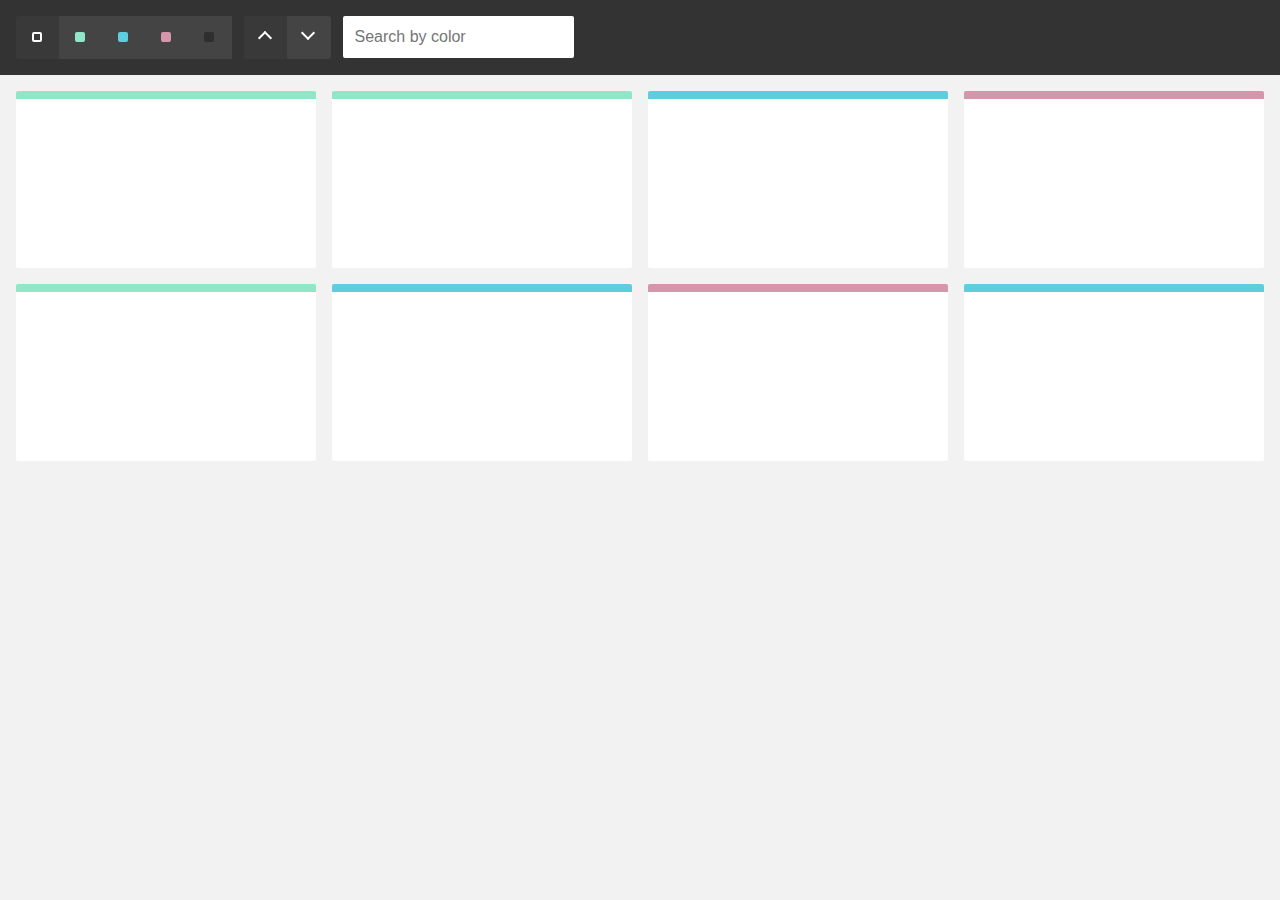
<file: patrickkunka-mixitup-61dac05/demos/filtering-by-text-input/index.html>
<!DOCTYPE html>
<html>
    <head>
        <meta name="viewport" content="width=device-width, initial-scale=1">

        <link href="../reset.css" rel="stylesheet"/>
        <link href="./style.css" rel="stylesheet"/>

        <title>MixItUp Demo - Filtering by Text Input</title>
    </head>
    <body>
        <div class="controls">
            <button type="button" class="control" data-filter="all">All</button>
            <button type="button" class="control" data-filter=".green">Green</button>
            <button type="button" class="control" data-filter=".blue">Blue</button>
            <button type="button" class="control" data-filter=".pink">Pink</button>
            <button type="button" class="control" data-filter="none">None</button>

            <button type="button" class="control" data-sort="default:asc">Asc</button>
            <button type="button" class="control" data-sort="default:desc">Desc</button>

            <input type="text" class="input" data-ref="input-search" placeholder="Search by color"/>
        </div>

        <div class="container" data-ref="container">
            <div class="mix green"></div>
            <div class="mix green"></div>
            <div class="mix blue"></div>
            <div class="mix pink"></div>
            <div class="mix green"></div>
            <div class="mix blue"></div>
            <div class="mix pink"></div>
            <div class="mix blue"></div>

            <div class="gap"></div>
            <div class="gap"></div>
            <div class="gap"></div>
        </div>

        <script src="../mixitup.min.js"></script>

        <script>
            var container = document.querySelector('[data-ref="container"]');
            var inputSearch = document.querySelector('[data-ref="input-search"]');
            var keyupTimeout;

            var mixer = mixitup(container, {
                animation: {
                    duration: 350
                },
                callbacks: {
                    onMixClick: function() {
                        // Reset the search if a filter is clicked

                        if (this.matches('[data-filter]')) {
                            inputSearch.value = '';
                        }
                    }
                }
            });

            // Set up a handler to listen for "keyup" events from the search input

            inputSearch.addEventListener('keyup', function() {
                var searchValue;

                if (inputSearch.value.length < 3) {
                    // If the input value is less than 3 characters, don't send

                    searchValue = '';
                } else {
                    searchValue = inputSearch.value.toLowerCase().trim();
                }

                // Very basic throttling to prevent mixer thrashing. Only search
                // once 350ms has passed since the last keyup event

                clearTimeout(keyupTimeout);

                keyupTimeout = setTimeout(function() {
                    filterByString(searchValue);
                }, 350);
            });

            /**
             * Filters the mixer using a provided search string, which is matched against
             * the contents of each target's "class" attribute. Any custom data-attribute(s)
             * could also be used.
             *
             * @param  {string} searchValue
             * @return {void}
             */

            function filterByString(searchValue) {
                if (searchValue) {
                    // Use an attribute wildcard selector to check for matches

                    mixer.filter('[class*="' + searchValue + '"]');
                } else {
                    // If no searchValue, treat as filter('all')

                    mixer.filter('all');
                }
            }
        </script>
    </body>
</html>
</file>
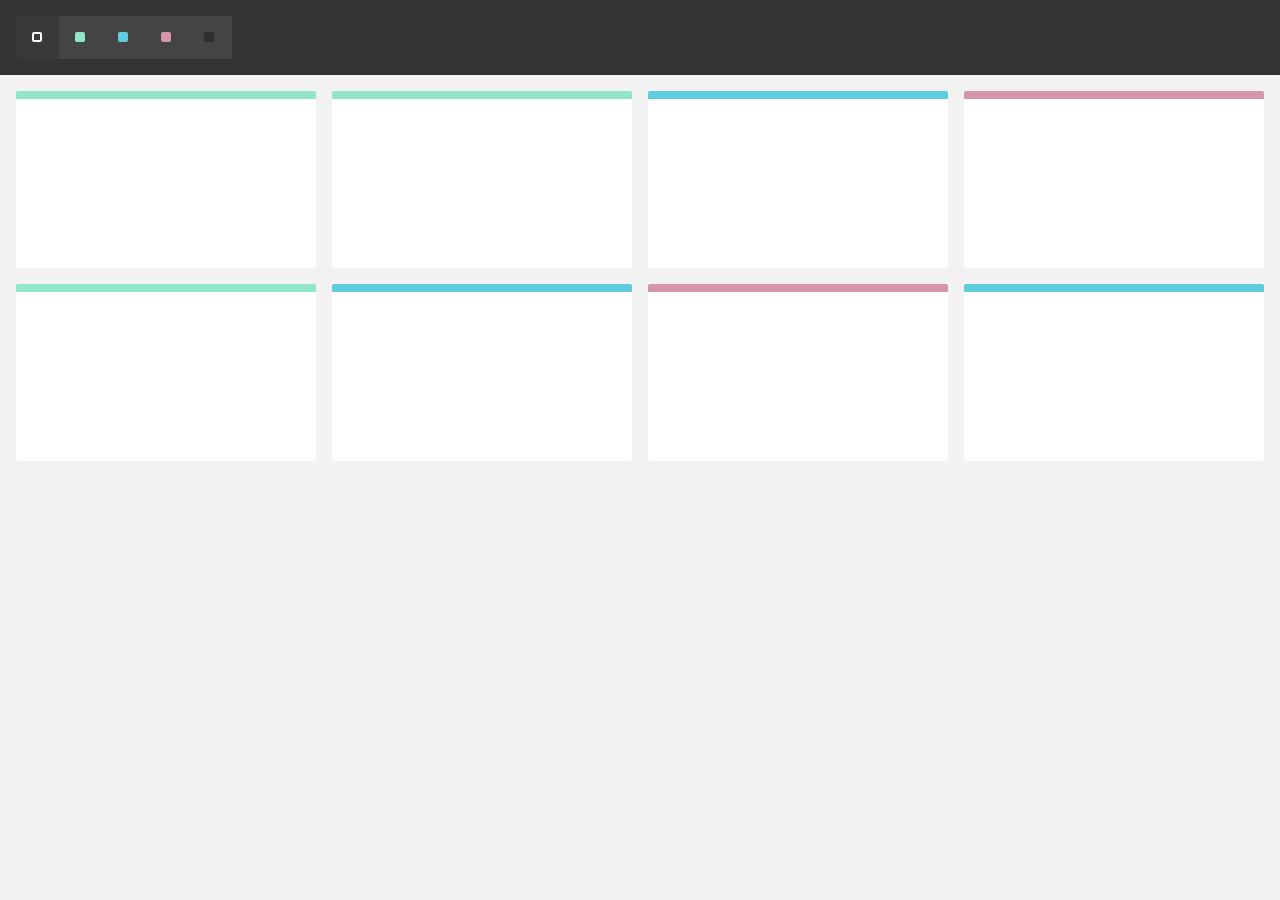
<file: patrickkunka-mixitup-61dac05/demos/filtering-by-url/index.html>
<!DOCTYPE html>
<html>
    <head>
        <meta name="viewport" content="width=device-width, initial-scale=1">

        <link href="../reset.css" rel="stylesheet"/>
        <link href="./style.css" rel="stylesheet"/>

        <title>MixItUp Demo - Filtering by URL</title>
    </head>
    <body>
        <div class="controls">
            <button type="button" class="control" data-filter="all">All</button>
            <button type="button" class="control" data-filter=".green">Green</button>
            <button type="button" class="control" data-filter=".blue">Blue</button>
            <button type="button" class="control" data-filter=".pink">Pink</button>
            <button type="button" class="control" data-filter="none">None</button>
        </div>

        <div class="container">
            <div class="mix green"></div>
            <div class="mix green"></div>
            <div class="mix blue"></div>
            <div class="mix pink"></div>
            <div class="mix green"></div>
            <div class="mix blue"></div>
            <div class="mix pink"></div>
            <div class="mix blue"></div>

            <div class="gap"></div>
            <div class="gap"></div>
            <div class="gap"></div>
        </div>

        <script src="../mixitup.min.js"></script>

        <script>
            // As we have no server-side application or routes, we will use
            // a URL "hash" for this demo, but we chould just as easily use
            // a URL route segment.

            // As we will use the target selector in several parts of the demo,
            // we will declare it as a variable here.

            var targetSelector = '.mix';

            /**
             * Reads a hash from the URL (if present), and converts it into a class
             * selector string. E.g "#green" -> ".green". Otherwise, defaults
             * to the targetSelector, equivalent to "all"
             *
             * @return {string}
             */

            function getSelectorFromHash() {
                var hash = window.location.hash.replace(/^#/g, '');

                var selector = hash ? '.' + hash : targetSelector;

                return selector;
            }

            /**
             * Updates the URL whenever the current filter changes.
             *
             * @param   {mixitup.State} state
             * @return  {void}
             */

            function setHash(state) {
                var selector = state.activeFilter.selector;
                var newHash = '#' + selector.replace(/^\./g, '');

                if (selector === targetSelector && window.location.hash) {
                    // Equivalent to filter "all", remove the hash

                    history.pushState(null, document.title, window.location.pathname); // or history.replaceState()
                } else if (newHash !== window.location.hash && selector !== targetSelector) {
                    // Change the hash

                    history.pushState(null, document.title, window.location.pathname + newHash); // or history.replaceState()
                }
            }

            // Instantiate and configure the mixer

            var mixer = mixitup('.container', {
                selectors: {
                    target: targetSelector
                },
                load: {
                    filter: getSelectorFromHash() // Ensure that the mixer's initial filter matches the URL on startup
                },
                callbacks: {
                    onMixEnd: setHash // Call the setHash() method at the end of each operation
                }
            });

            // Add an "onhashchange" handler to keep the mixer in sync as the user goes
            // back and forward through their history.

            // NB: This may or may not be the desired behavior for your project. If you don't
            // want MixItUp operations to count as individual history items, simply use
            // 'replaceState()' instead of 'pushState()' within the 'setHash()' function above.
            // In which case this handler would no longer be neccessary.

            window.onhashchange = function() {
                var selector = getSelectorFromHash();

                if (selector === mixer.getState().activeFilter.selector) return; // no change

                mixer.filter(selector);
            };
        </script>
    </body>
</html>
</file>
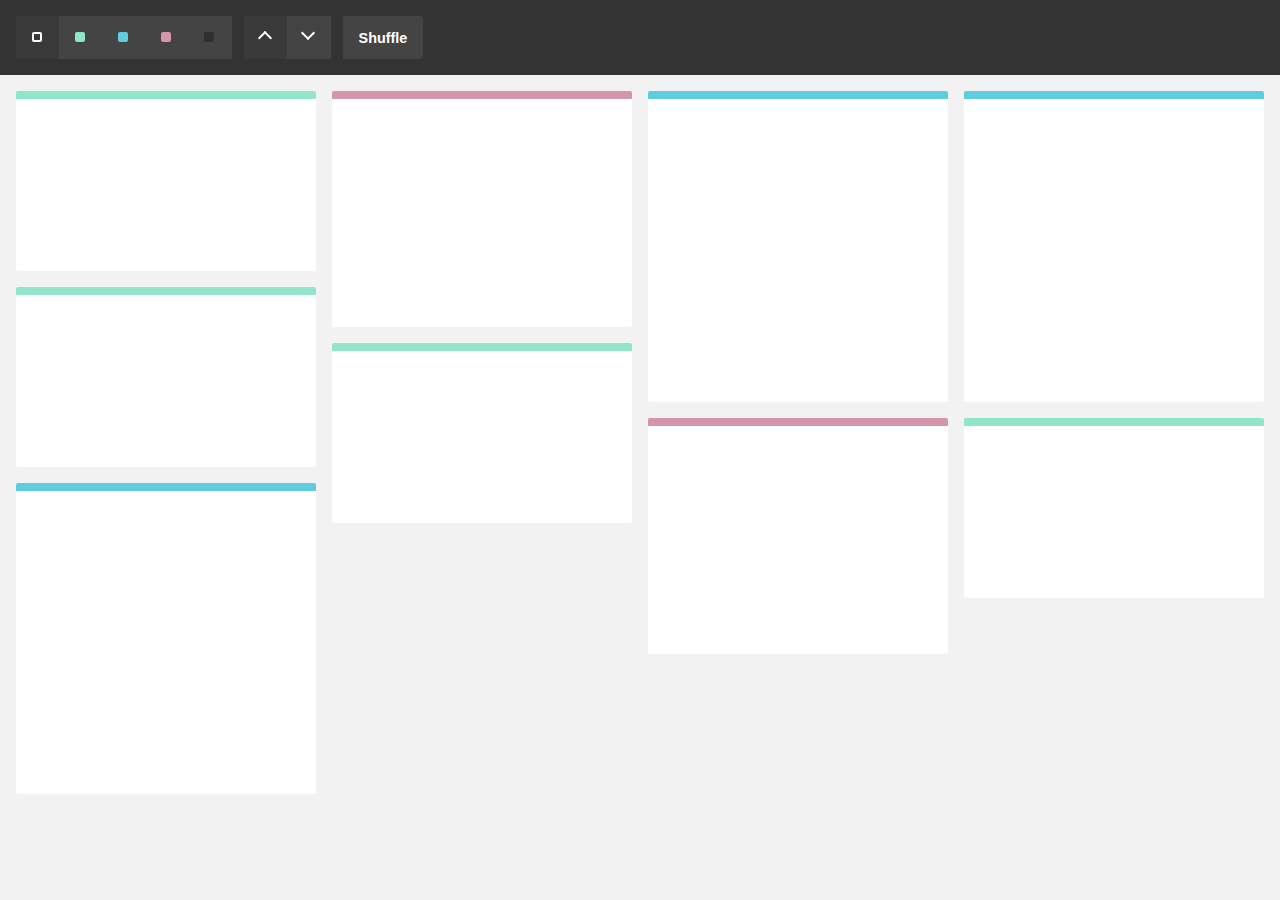
<file: patrickkunka-mixitup-61dac05/demos/grid-columns/index.html>
<!DOCTYPE html>
<html>
    <head>
        <meta name="viewport" content="width=device-width, initial-scale=1">

        <link href="../reset.css" rel="stylesheet"/>
        <link href="./style.css" rel="stylesheet"/>

        <title>MixItUp Demo - Columns Grid</title>
    </head>
    <body>
        <div class="controls">
            <button type="button" class="control" data-filter="all">All</button>
            <button type="button" class="control" data-filter=".green">Green</button>
            <button type="button" class="control" data-filter=".blue">Blue</button>
            <button type="button" class="control" data-filter=".pink">Pink</button>
            <button type="button" class="control" data-filter="none">None</button>

            <button type="button" class="control" data-sort="default:asc">Asc</button>
            <button type="button" class="control" data-sort="default:desc">Desc</button>

            <button type="button" class="control text" data-sort="random">Shuffle</button>
        </div>

        <div class="container">
            <div class="mix green"></div>
            <div class="mix green"></div>
            <div class="mix blue"></div>
            <div class="mix pink"></div>
            <div class="mix green"></div>
            <div class="mix blue"></div>
            <div class="mix pink"></div>
            <div class="mix blue"></div>
            <div class="mix green"></div>
        </div>

        <script src="../mixitup.min.js"></script>

        <script>
            var containerEl = document.querySelector('.container');

            var mixer = mixitup(containerEl, {
                animation: {
                    animateResizeContainer: false // required to prevent column algorithm bug
                }
            });

            // NB: See comments in stylesheet regarding fixes for chrome and safari "flickering"
        </script>
    </body>
</html>
</file>
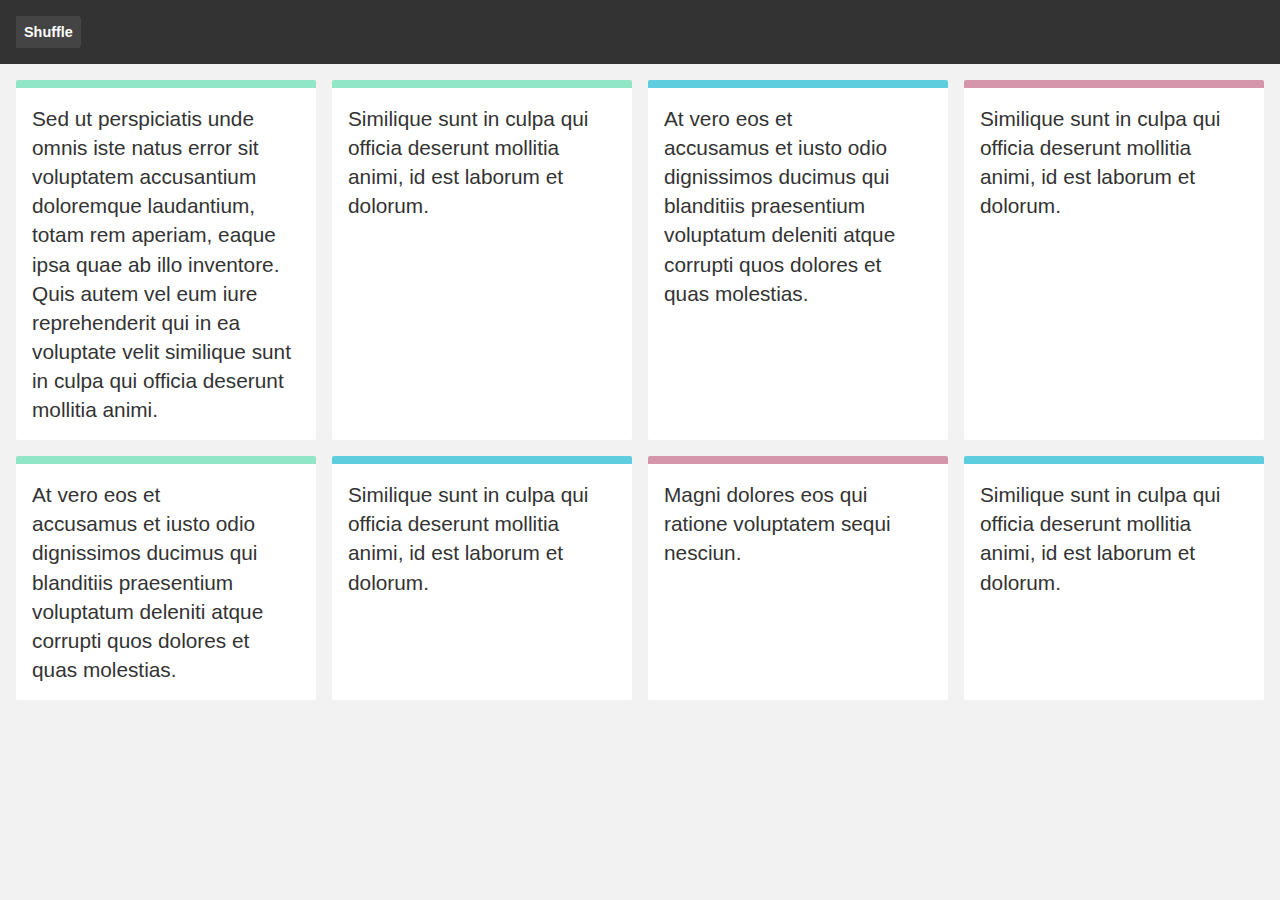
<file: patrickkunka-mixitup-61dac05/demos/grid-flex-box-matching-heights/index.html>
<!DOCTYPE html>
<html>
    <head>
        <meta name="viewport" content="width=device-width, initial-scale=1">

        <link href="../reset.css" rel="stylesheet"/>
        <link href="./style.css" rel="stylesheet"/>

        <title>MixItUp Demo - Flex-box Grid with Matching Heights</title>
    </head>
    <body>
        <div class="controls">
            <button type="button" class="control" data-sort="random">Shuffle</button>
        </div>

        <div class="container">
            <div class="mix green">
                <p>Sed ut perspiciatis unde omnis iste natus error sit voluptatem accusantium doloremque laudantium, totam rem aperiam, eaque ipsa quae ab illo inventore. Quis autem vel eum iure reprehenderit qui in ea voluptate velit similique sunt in culpa qui officia deserunt mollitia animi.</p>
            </div>

            <div class="mix green">
                <p>Similique sunt in culpa qui officia deserunt mollitia animi, id est laborum et dolorum.</p>
            </div>

            <div class="mix blue">
                <p>At vero eos et accusamus et iusto odio dignissimos ducimus qui blanditiis praesentium voluptatum deleniti atque corrupti quos dolores et quas molestias.<p>
            </div>

            <div class="mix pink">
                <p>Similique sunt in culpa qui officia deserunt mollitia animi, id est laborum et dolorum.</p>
            </div>

            <div class="mix green">
                <p>At vero eos et accusamus et iusto odio dignissimos ducimus qui blanditiis praesentium voluptatum deleniti atque corrupti quos dolores et quas molestias.<p>
            </div>

            <div class="mix blue">
                <p>Similique sunt in culpa qui officia deserunt mollitia animi, id est laborum et dolorum.</p>
            </div>

            <div class="mix pink">
                <p>Magni dolores eos qui ratione voluptatem sequi nesciun.</p>
            </div>

            <div class="mix blue">
                <p>Similique sunt in culpa qui officia deserunt mollitia animi, id est laborum et dolorum.</p>
            </div>

            <div class="gap"></div>
            <div class="gap"></div>
            <div class="gap"></div>
        </div>

        <script src="../mixitup.min.js"></script>

        <script>
            var containerEl = document.querySelector('.container');

            var mixer = mixitup(containerEl, {
                animation: {
                    animateResizeTargets: true
                }
            });
        </script>
    </body>
</html>
</file>
<file: patrickkunka-mixitup-61dac05/demos/attribute-selectors/style.css>
html,
body {
    height: 100%;
    background: #f2f2f2;
}

*,
*:before,
*:after {
    box-sizing: border-box;
}

/* Controls
---------------------------------------------------------------------- */

.controls {
    padding: 1rem;
    background: #333;
    font-size: 0.1px;
}

.control {
    position: relative;
    display: inline-block;
    width: 2.7rem;
    height: 2.7rem;
    background: #444;
    cursor: pointer;
    font-size: 0.1px;
    color: white;
    transition: background 150ms;
}

.control:hover {
    background: #3f3f3f;
}

.control[data-filter]:after {
    content: '';
    position: absolute;
    width: 10px;
    height: 10px;
    top: calc(50% - 6px);
    left: calc(50% - 6px);
    border: 2px solid currentColor;
    border-radius: 2px;
    background: currentColor;
    transition: background-color 150ms, border-color 150ms;
}

.control[data-sort]:after {
    content: '';
    position: absolute;
    width: 10px;
    height: 10px;
    border-top: 2px solid;
    border-left: 2px solid;
    top: calc(50% - 6px);
    left: calc(50% - 6px);
    transform:  translateY(1px) rotate(45deg);
}

.control[data-sort*=":desc"]:after {
    transform:  translateY(-4px) rotate(-135deg);
}

.mixitup-control-active {
    background: #393939;
}

.mixitup-control-active[data-filter]:after {
    background: transparent;
}

.control:first-of-type {
    border-radius: 3px 0 0 3px;
}

.control:last-of-type {
    border-radius: 0 3px 3px 0;
}

.control[data-filter] + .control[data-sort] {
    margin-left: .75rem;
}

.control[data-filter=".green"] {
    color: #91e6c7;
}

.control[data-filter=".blue"] {
    color: #5ecdde;
}

.control[data-filter=".pink"] {
    color: #d595aa;
}

.control[data-filter="none"] {
    color: #2f2f2f;
}

/* Container
---------------------------------------------------------------------- */

.container {
    padding: 1rem;
    text-align: justify;
    font-size: 0.1px;
}

.container:after {
    content: '';
    display: inline-block;
    width: 100%;
}

/* Grid Items
---------------------------------------------------------------------- */

.item,
.gap {
    display: inline-block;
    vertical-align: top;
}

.item {
    background: #fff;
    border-top: .5rem solid currentColor;
    border-radius: 2px;
    margin-bottom: 1rem;
    position: relative;
}

.item:before {
    content: '';
    display: inline-block;
    padding-top: 56.25%;
}

.item.green {
    color: #91e6c7;
}

.item.pink {
    color: #d595aa;
}

.item.blue {
    color: #5ecdde;
}

/* Grid Breakpoints
---------------------------------------------------------------------- */

/* 2 Columns */

.item,
.gap {
    width: calc(100%/2 - (((2 - 1) * 1rem) / 2));
}

/* 3 Columns */

@media screen and (min-width: 541px) {
    .item,
    .gap {
        width: calc(100%/3 - (((3 - 1) * 1rem) / 3));
    }
}

/* 4 Columns */

@media screen and (min-width: 961px) {
    .item,
    .gap {
        width: calc(100%/4 - (((4 - 1) * 1rem) / 4));
    }
}

/* 5 Columns */

@media screen and (min-width: 1281px) {
    .item,
    .gap {
        width: calc(100%/5 - (((5 - 1) * 1rem) / 5));
    }
}
</file>
<file: patrickkunka-mixitup-61dac05/demos/basic-ie-8/style.css>
html,
body {
    height: 100%;
    background: #f2f2f2;
}

*,
*:before,
*:after {
    box-sizing: border-box;
}

/* Controls
---------------------------------------------------------------------- */

.controls {
    padding: 16px;
    background: #333;
    font-size: 0.1px;
}

.control {
    position: relative;
    display: inline-block;
    vertical-align: top;
    padding: 10px;
    font-size: 15px;
    height: 35px;
    min-width: 25px;
    background: #444;
    cursor: pointer;
    color: white;
    font-weight: 800;
    transition: background 150ms;
}

.control:hover {
    background: #3f3f3f;
}

.control[data-sort*=":desc"]:after {
    transform:  translateY(-4px) rotate(-135deg);
}

.mixitup-control-active {
    background: #393939;
}

.control[data-filter="all"] {
    background: #fff;
}

.control[data-filter=".green"] {
    background: #91e6c7;
}

.control[data-filter=".blue"] {
    background: #5ecdde;
}

.control[data-filter=".pink"] {
    background: #d595aa;
}

.control[data-filter="none"] {
    background: #2f2f2f;
}

/* Container
---------------------------------------------------------------------- */

.container {
    padding: 16px;
    text-align: justify;
    font-size: 0.1px;
}

.container:after {
    content: '';
    display: inline-block;
    width: 100%;
}

/* Target Elements
---------------------------------------------------------------------- */

.mix,
.gap {
    display: inline-block;
    vertical-align: top;
}

.mix {
    background: #fff;
    border-top: 8px solid transparent;
    border-radius: 2px;
    margin-bottom: 1.25%;
    position: relative;
}

.mix:before {
    content: '';
    display: inline-block;
    padding-top: 56.25%;
}

.mix.green {
    border-top-color: #91e6c7;
}

.mix.pink {
    border-top-color: #d595aa;
}

.mix.blue {
    border-top-color: #5ecdde;
}

.mix,
.gap {
    width: 24%;
}
</file>
<file: patrickkunka-mixitup-61dac05/demos/basic/style.css>
html,
body {
    height: 100%;
    background: #f2f2f2;
}

*,
*:before,
*:after {
    box-sizing: border-box;
}

/* Controls
---------------------------------------------------------------------- */

.controls {
    padding: 1rem;
    background: #333;
    font-size: 0.1px;
}

.control {
    position: relative;
    display: inline-block;
    width: 2.7rem;
    height: 2.7rem;
    background: #444;
    cursor: pointer;
    font-size: 0.1px;
    color: white;
    transition: background 150ms;
}

.control:hover {
    background: #3f3f3f;
}

.control[data-filter]:after {
    content: '';
    position: absolute;
    width: 10px;
    height: 10px;
    top: calc(50% - 6px);
    left: calc(50% - 6px);
    border: 2px solid currentColor;
    border-radius: 2px;
    background: currentColor;
    transition: background-color 150ms, border-color 150ms;
}

.control[data-sort]:after {
    content: '';
    position: absolute;
    width: 10px;
    height: 10px;
    border-top: 2px solid;
    border-left: 2px solid;
    top: calc(50% - 6px);
    left: calc(50% - 6px);
    transform:  translateY(1px) rotate(45deg);
}

.control[data-sort*=":desc"]:after {
    transform:  translateY(-4px) rotate(-135deg);
}

.mixitup-control-active {
    background: #393939;
}

.mixitup-control-active[data-filter]:after {
    background: transparent;
}

.control:first-of-type {
    border-radius: 3px 0 0 3px;
}

.control:last-of-type {
    border-radius: 0 3px 3px 0;
}

.control[data-filter] + .control[data-sort] {
    margin-left: .75rem;
}

.control[data-filter=".green"] {
    color: #91e6c7;
}

.control[data-filter=".blue"] {
    color: #5ecdde;
}

.control[data-filter=".pink"] {
    color: #d595aa;
}

.control[data-filter="none"] {
    color: #2f2f2f;
}

/* Container
---------------------------------------------------------------------- */

.container {
    padding: 1rem;
    text-align: justify;
    font-size: 0.1px;
}

.container:after {
    content: '';
    display: inline-block;
    width: 100%;
}

/* Target Elements
---------------------------------------------------------------------- */

.mix,
.gap {
    display: inline-block;
    vertical-align: top;
}

.mix {
    background: #fff;
    border-top: .5rem solid currentColor;
    border-radius: 2px;
    margin-bottom: 1rem;
    position: relative;
}

.mix:before {
    content: '';
    display: inline-block;
    padding-top: 56.25%;
}

.mix.green {
    color: #91e6c7;
}

.mix.pink {
    color: #d595aa;
}

.mix.blue {
    color: #5ecdde;
}

/* Grid Breakpoints
---------------------------------------------------------------------- */

/* 2 Columns */

.mix,
.gap {
    width: calc(100%/2 - (((2 - 1) * 1rem) / 2));
}

/* 3 Columns */

@media screen and (min-width: 541px) {
    .mix,
    .gap {
        width: calc(100%/3 - (((3 - 1) * 1rem) / 3));
    }
}

/* 4 Columns */

@media screen and (min-width: 961px) {
    .mix,
    .gap {
        width: calc(100%/4 - (((4 - 1) * 1rem) / 4));
    }
}

/* 5 Columns */

@media screen and (min-width: 1281px) {
    .mix,
    .gap {
        width: calc(100%/5 - (((5 - 1) * 1rem) / 5));
    }
}
</file>
<file: patrickkunka-mixitup-61dac05/demos/checkboxes-with-reset-checkbox/style.css>
html,
body {
    height: 100%;
    background: #f2f2f2;
}

*,
*:before,
*:after {
    box-sizing: border-box;
}

/* Controls
---------------------------------------------------------------------- */

.controls {
    padding: 1rem;
    background: #333;
    font-size: 0.1px;
}

.control {
    position: relative;
    display: inline-block;
    width: 2.7rem;
    height: 2.7rem;
    background: #444;
    cursor: pointer;
    font-size: 0.1px;
    color: white;
    transition: background 150ms;
}

.control:hover {
    background: #3f3f3f;
}

.control[data-filter]:after {
    content: '';
    position: absolute;
    width: 10px;
    height: 10px;
    top: calc(50% - 6px);
    left: calc(50% - 6px);
    border: 2px solid currentColor;
    border-radius: 2px;
    background: currentColor;
    transition: background-color 150ms, border-color 150ms;
}

.control[data-sort]:after {
    content: '';
    position: absolute;
    width: 10px;
    height: 10px;
    border-top: 2px solid;
    border-left: 2px solid;
    top: calc(50% - 6px);
    left: calc(50% - 6px);
    transform:  translateY(1px) rotate(45deg);
}

.control[data-sort*=":desc"]:after {
    transform:  translateY(-4px) rotate(-135deg);
}

.mixitup-control-active {
    background: #393939;
}

.mixitup-control-active[data-filter]:after {
    background: transparent;
}

.control:first-of-type {
    border-radius: 3px 0 0 3px;
}

.control:last-of-type {
    border-radius: 0 3px 3px 0;
}

.checkbox-group {
    display: inline-block;
    padding: .5rem;
    background: #2a2a2a;
    margin-right: .75rem;
    vertical-align: top;
}

.checkbox {
    text-align: justify;
}

.checkbox:after {
    content: '';
    display: inline-block;
    width: 100%;
}

.checkbox-input,
.checkbox-label {
    display: inline-block;
}

.checkbox-label {
    color: white;
    font-family: 'helvetica-neue', arial, sans-serif;
    font-size: .9rem;
    margin-right: .5rem;
}

/* Container
---------------------------------------------------------------------- */

.container {
    padding: 1rem;
    text-align: justify;
    font-size: 0.1px;
}

.container:after {
    content: '';
    display: inline-block;
    width: 100%;
}

/* Target Elements
---------------------------------------------------------------------- */

.mix,
.gap {
    display: inline-block;
    vertical-align: top;
}

.mix {
    background: #fff;
    border-top: .5rem solid currentColor;
    border-radius: 2px;
    margin-bottom: 1rem;
    position: relative;
}

.mix:before {
    content: '';
    display: inline-block;
    padding-top: 56.25%;
}

.mix.green {
    color: #91e6c7;
}

.mix.pink {
    color: #d595aa;
}

.mix.blue {
    color: #5ecdde;
}

/* Grid Breakpoints
---------------------------------------------------------------------- */

/* 2 Columns */

.mix,
.gap {
    width: calc(100%/2 - (((2 - 1) * 1rem) / 2));
}

/* 3 Columns */

@media screen and (min-width: 541px) {
    .mix,
    .gap {
        width: calc(100%/3 - (((3 - 1) * 1rem) / 3));
    }
}

/* 4 Columns */

@media screen and (min-width: 961px) {
    .mix,
    .gap {
        width: calc(100%/4 - (((4 - 1) * 1rem) / 4));
    }
}

/* 5 Columns */

@media screen and (min-width: 1281px) {
    .mix,
    .gap {
        width: calc(100%/5 - (((5 - 1) * 1rem) / 5));
    }
}
</file>
<file: patrickkunka-mixitup-61dac05/demos/checkboxes/style.css>
html,
body {
    height: 100%;
    background: #f2f2f2;
}

*,
*:before,
*:after {
    box-sizing: border-box;
}

/* Controls
---------------------------------------------------------------------- */

.controls {
    padding: 1rem;
    background: #333;
    font-size: 0.1px;
}

.control {
    position: relative;
    display: inline-block;
    width: 2.7rem;
    height: 2.7rem;
    background: #444;
    cursor: pointer;
    font-size: 0.1px;
    color: white;
    transition: background 150ms;
}

.control:hover {
    background: #3f3f3f;
}

.control[data-filter]:after {
    content: '';
    position: absolute;
    width: 10px;
    height: 10px;
    top: calc(50% - 6px);
    left: calc(50% - 6px);
    border: 2px solid currentColor;
    border-radius: 2px;
    background: currentColor;
    transition: background-color 150ms, border-color 150ms;
}

.control[data-sort]:after {
    content: '';
    position: absolute;
    width: 10px;
    height: 10px;
    border-top: 2px solid;
    border-left: 2px solid;
    top: calc(50% - 6px);
    left: calc(50% - 6px);
    transform:  translateY(1px) rotate(45deg);
}

.control[data-sort*=":desc"]:after {
    transform:  translateY(-4px) rotate(-135deg);
}

.mixitup-control-active {
    background: #393939;
}

.mixitup-control-active[data-filter]:after {
    background: transparent;
}

.control:first-of-type {
    border-radius: 3px 0 0 3px;
}

.control:last-of-type {
    border-radius: 0 3px 3px 0;
}

.checkbox-group {
    display: inline-block;
    padding: .5rem;
    background: #2a2a2a;
    margin-right: .75rem;
    vertical-align: top;
}

.checkbox {
    text-align: justify;
}

.checkbox:after {
    content: '';
    display: inline-block;
    width: 100%;
}

.checkbox-input,
.checkbox-label {
    display: inline-block;
}

.checkbox-label {
    color: white;
    font-family: 'helvetica-neue', arial, sans-serif;
    font-size: .9rem;
    margin-right: .5rem;
}

/* Container
---------------------------------------------------------------------- */

.container {
    padding: 1rem;
    text-align: justify;
    font-size: 0.1px;
}

.container:after {
    content: '';
    display: inline-block;
    width: 100%;
}

/* Target Elements
---------------------------------------------------------------------- */

.mix,
.gap {
    display: inline-block;
    vertical-align: top;
}

.mix {
    background: #fff;
    border-top: .5rem solid currentColor;
    border-radius: 2px;
    margin-bottom: 1rem;
    position: relative;
}

.mix:before {
    content: '';
    display: inline-block;
    padding-top: 56.25%;
}

.mix.green {
    color: #91e6c7;
}

.mix.pink {
    color: #d595aa;
}

.mix.blue {
    color: #5ecdde;
}

/* Grid Breakpoints
---------------------------------------------------------------------- */

/* 2 Columns */

.mix,
.gap {
    width: calc(100%/2 - (((2 - 1) * 1rem) / 2));
}

/* 3 Columns */

@media screen and (min-width: 541px) {
    .mix,
    .gap {
        width: calc(100%/3 - (((3 - 1) * 1rem) / 3));
    }
}

/* 4 Columns */

@media screen and (min-width: 961px) {
    .mix,
    .gap {
        width: calc(100%/4 - (((4 - 1) * 1rem) / 4));
    }
}

/* 5 Columns */

@media screen and (min-width: 1281px) {
    .mix,
    .gap {
        width: calc(100%/5 - (((5 - 1) * 1rem) / 5));
    }
}
</file>
<file: patrickkunka-mixitup-61dac05/demos/dataset-empty-container/style.css>
html,
body {
    height: 100%;
    background: #f2f2f2;
}

*,
*:before,
*:after {
    box-sizing: border-box;
}

/* Controls
---------------------------------------------------------------------- */

.controls {
    padding: 1rem;
    background: #333;
    font-size: 0.1px;
}

.control {
    position: relative;
    display: inline-block;
    width: 2.7rem;
    height: 2.7rem;
    background: #444;
    cursor: pointer;
    font-size: 0.1px;
    color: white;
    transition: background 150ms;
}

.control:not(.control-active):hover {
    background: #3f3f3f;
}

.control-filter:after {
    content: '';
    position: absolute;
    width: 10px;
    height: 10px;
    top: calc(50% - 6px);
    left: calc(50% - 6px);
    border: 2px solid currentColor;
    border-radius: 2px;
    background: currentColor;
    transition: background-color 150ms, border-color 150ms;
}

.control-sort:after {
    content: '';
    position: absolute;
    width: 10px;
    height: 10px;
    border-top: 2px solid;
    border-left: 2px solid;
    top: calc(50% - 6px);
    left: calc(50% - 6px);
    transform:  translateY(1px) rotate(45deg);
}

.control-sort[data-order="desc"]:after {
    transform:  translateY(-4px) rotate(-135deg);
}

.control-active {
    background: #393939;
}

.control-filter.control-active:after {
    background: transparent;
}

.control:first-of-type {
    border-radius: 3px 0 0 3px;
}

.control:last-of-type {
    border-radius: 0 3px 3px 0;
}

.control-filter + .control-sort {
    margin-left: .75rem;
}

.control-filter[data-color="green"] {
    color: #91e6c7;
}

.control-filter[data-color="blue"] {
    color: #5ecdde;
}

.control-filter[data-color="pink"] {
    color: #d595aa;
}

.control-filter[data-color="none"] {
    color: #2f2f2f;
}

/* Container
---------------------------------------------------------------------- */

.container {
    padding: 1rem;
    text-align: justify;
    font-size: 0.1px;
}

.container:after {
    content: '';
    display: inline-block;
    width: 100%;
}

/* Target Elements
---------------------------------------------------------------------- */

.item,
.gap {
    display: inline-block;
    vertical-align: top;
}

.item {
    background: #fff;
    border-top: .5rem solid currentColor;
    border-radius: 2px;
    margin-bottom: 1rem;
    position: relative;
}

.item:before {
    content: '';
    display: inline-block;
    padding-top: 56.25%;
}

.item.green {
    color: #91e6c7;
}

.item.pink {
    color: #d595aa;
}

.item.blue {
    color: #5ecdde;
}

.item .published-date {
    position: absolute;
    top: 0;
    left: 0;
    padding: 1rem;
    font-size: 1rem;
    color: #333;
    font-family: 'helvetica-neue', arial, sans-serif;
    font-weight:  700;
}

/* Grid Breakpoints
---------------------------------------------------------------------- */

/* 2 Columns */

.item,
.gap {
    width: calc(100%/2 - (((2 - 1) * 1rem) / 2));
}

/* 3 Columns */

@media screen and (min-width: 541px) {
    .item,
    .gap {
        width: calc(100%/3 - (((3 - 1) * 1rem) / 3));
    }
}

/* 4 Columns */

@media screen and (min-width: 961px) {
    .item,
    .gap {
        width: calc(100%/4 - (((4 - 1) * 1rem) / 4));
    }
}

/* 5 Columns */

@media screen and (min-width: 1281px) {
    .item,
    .gap {
        width: calc(100%/5 - (((5 - 1) * 1rem) / 5));
    }
}
</file>
<file: patrickkunka-mixitup-61dac05/demos/dataset-pre-rendered-targets/style.css>
html,
body {
    height: 100%;
    background: #f2f2f2;
}

*,
*:before,
*:after {
    box-sizing: border-box;
}

/* Controls
---------------------------------------------------------------------- */

.controls {
    padding: 1rem;
    background: #333;
    font-size: 0.1px;
}

.control {
    position: relative;
    display: inline-block;
    width: 2.7rem;
    height: 2.7rem;
    background: #444;
    cursor: pointer;
    font-size: 0.1px;
    color: white;
    transition: background 150ms;
}

.control:not(.control-active):hover {
    background: #3f3f3f;
}

.control-filter:after {
    content: '';
    position: absolute;
    width: 10px;
    height: 10px;
    top: calc(50% - 6px);
    left: calc(50% - 6px);
    border: 2px solid currentColor;
    border-radius: 2px;
    background: currentColor;
    transition: background-color 150ms, border-color 150ms;
}

.control-sort:after {
    content: '';
    position: absolute;
    width: 10px;
    height: 10px;
    border-top: 2px solid;
    border-left: 2px solid;
    top: calc(50% - 6px);
    left: calc(50% - 6px);
    transform:  translateY(1px) rotate(45deg);
}

.control-sort[data-order="desc"]:after {
    transform:  translateY(-4px) rotate(-135deg);
}

.control-active {
    background: #393939;
}

.control-filter.control-active:after {
    background: transparent;
}

.control:first-of-type {
    border-radius: 3px 0 0 3px;
}

.control:last-of-type {
    border-radius: 0 3px 3px 0;
}

.control-filter + .control-sort {
    margin-left: .75rem;
}

.control-filter[data-color="green"] {
    color: #91e6c7;
}

.control-filter[data-color="blue"] {
    color: #5ecdde;
}

.control-filter[data-color="pink"] {
    color: #d595aa;
}

.control-filter[data-color="none"] {
    color: #2f2f2f;
}

/* Container
---------------------------------------------------------------------- */

.container {
    padding: 1rem;
    text-align: justify;
    font-size: 0.1px;
}

.container:after {
    content: '';
    display: inline-block;
    width: 100%;
}

/* Target Elements
---------------------------------------------------------------------- */

.item,
.gap {
    display: inline-block;
    vertical-align: top;
}

.item {
    background: #fff;
    border-top: .5rem solid currentColor;
    border-radius: 2px;
    margin-bottom: 1rem;
    position: relative;
}

.item:before {
    content: '';
    display: inline-block;
    padding-top: 56.25%;
}

.item.green {
    color: #91e6c7;
}

.item.pink {
    color: #d595aa;
}

.item.blue {
    color: #5ecdde;
}

.item .published-date {
    position: absolute;
    top: 0;
    left: 0;
    padding: 1rem;
    font-size: 1rem;
    color: #333;
    font-family: 'helvetica-neue', arial, sans-serif;
    font-weight:  700;
}

/* Grid Breakpoints
---------------------------------------------------------------------- */

/* 2 Columns */

.item,
.gap {
    width: calc(100%/2 - (((2 - 1) * 1rem) / 2));
}

/* 3 Columns */

@media screen and (min-width: 541px) {
    .item,
    .gap {
        width: calc(100%/3 - (((3 - 1) * 1rem) / 3));
    }
}

/* 4 Columns */

@media screen and (min-width: 961px) {
    .item,
    .gap {
        width: calc(100%/4 - (((4 - 1) * 1rem) / 4));
    }
}

/* 5 Columns */

@media screen and (min-width: 1281px) {
    .item,
    .gap {
        width: calc(100%/5 - (((5 - 1) * 1rem) / 5));
    }
}
</file>
<file: patrickkunka-mixitup-61dac05/demos/filtering-by-range/style.css>
html,
body {
    height: 100%;
    background: #f2f2f2;
}

*,
*:before,
*:after {
    box-sizing: border-box;
}

/* Controls
---------------------------------------------------------------------- */

.controls {
    padding: 1rem;
    background: #333;
    font-size: 0.1px;
}

.control {
    position: relative;
    display: inline-block;
    width: 2.7rem;
    height: 2.7rem;
    background: #444;
    cursor: pointer;
    font-size: 0.1px;
    color: white;
    transition: background 150ms;
}

.control:hover {
    background: #3f3f3f;
}

.control[data-filter]:after {
    content: '';
    position: absolute;
    width: 10px;
    height: 10px;
    top: calc(50% - 6px);
    left: calc(50% - 6px);
    border: 2px solid currentColor;
    border-radius: 2px;
    background: currentColor;
    transition: background-color 150ms, border-color 150ms;
}

.control[data-sort]:after {
    content: '';
    position: absolute;
    width: 10px;
    height: 10px;
    border-top: 2px solid;
    border-left: 2px solid;
    top: calc(50% - 6px);
    left: calc(50% - 6px);
    transform:  translateY(1px) rotate(45deg);
}

.control[data-sort*=":desc"]:after {
    transform:  translateY(-4px) rotate(-135deg);
}

.mixitup-control-active {
    background: #393939;
}

.mixitup-control-active[data-filter]:after {
    background: transparent;
}

.control:first-of-type {
    border-radius: 3px 0 0 3px;
}

.control:last-of-type {
    border-radius: 0 3px 3px 0;
}

.control[data-filter] + .control[data-sort] {
    margin-left: .75rem;
}

.control[data-filter=".green"] {
    color: #91e6c7;
}

.control[data-filter=".blue"] {
    color: #5ecdde;
}

.control[data-filter=".pink"] {
    color: #d595aa;
}

.control[data-filter="none"] {
    color: #2f2f2f;
}

.range-slider {
    margin: 0 1rem;
    display: inline-block;
    vertical-align: middle;
    position: relative;
}

.range-slider:last-child {
    margin-left: 0;
}

.range-slider::before,
.range-slider::after,
.range-slider-label {
    font-family: 'helvetica-neue', arial, sans-serif;
}

.range-slider::before,
.range-slider::after {
    font-size: .7rem;
    color: #aaa;
    content: '0';
    position: absolute;
    bottom: 0;
    left: 0;
    padding: 0 .2rem;
}

.range-slider::after {
    content: '10';
    left: auto;
    right: 0;
}

.range-slider-label {
    display: block;
    font-size: .8rem;
    color: #ccc;
    margin-bottom: .05rem;
    font-weight: 700;
}

.range-slider:last-child .range-slider-label {
    text-align: right;
}

.range-slider-input {
    position: relative;
    background: transparent;
    -webkit-appearance: none;
    margin-bottom: .75rem;
    z-index: 1;
}

.range-slider-input::-webkit-slider-runnable-track {
    width: 300px;
    height: 5px;
    background: #888;
    border: none;
    border-radius: 3px;
    transition: background 150ms;
}

.range-slider-input::-webkit-slider-thumb {
    -webkit-appearance: none;
    border: none;
    height: 16px;
    width: 16px;
    border-radius: 50%;
    background: #5ecdde;
    margin-top: -6px;
}

.range-slider-input:focus {
    outline: none;
}

/* Container
---------------------------------------------------------------------- */

.container {
    padding: 1rem;
    text-align: justify;
    font-size: 0.1px;
}

.container:after {
    content: '';
    display: inline-block;
    width: 100%;
}

/* Target Elements
---------------------------------------------------------------------- */

.mix,
.gap {
    display: inline-block;
    vertical-align: top;
}

.mix {
    background: #fff;
    border-top: .5rem solid currentColor;
    border-radius: 2px;
    margin-bottom: 1rem;
    position: relative;
    font-family: 'helvetica-neue', arial, sans-serif;
}

.mix:before {
    content: '';
    display: inline-block;
    padding-top: 56.25%;
}

.mix.green {
    color: #91e6c7;
}

.mix.pink {
    color: #d595aa;
}

.mix.blue {
    color: #5ecdde;
}

.mix[data-size]:after {
    position: absolute;
    content: attr(data-size);
    font-size: 1rem;
    font-weight: bold;
    color: #aaa;
    padding: 1rem;
    width: 100%;
    top: 0;
    left: 0;
}

/* Grid Breakpoints
---------------------------------------------------------------------- */

/* 2 Columns */

.mix,
.gap {
    width: calc(100%/2 - (((2 - 1) * 1rem) / 2));
}

/* 3 Columns */

@media screen and (min-width: 541px) {
    .mix,
    .gap {
        width: calc(100%/3 - (((3 - 1) * 1rem) / 3));
    }
}

/* 4 Columns */

@media screen and (min-width: 961px) {
    .mix,
    .gap {
        width: calc(100%/4 - (((4 - 1) * 1rem) / 4));
    }
}

/* 5 Columns */

@media screen and (min-width: 1281px) {
    .mix,
    .gap {
        width: calc(100%/5 - (((5 - 1) * 1rem) / 5));
    }
}
</file>
<file: patrickkunka-mixitup-61dac05/demos/filtering-by-text-input/style.css>
html,
body {
    height: 100%;
    background: #f2f2f2;
}

*,
*:before,
*:after {
    box-sizing: border-box;
}

/* Controls
---------------------------------------------------------------------- */

.controls {
    padding: 1rem;
    background: #333;
    font-size: 0.1px;
}

.control {
    position: relative;
    display: inline-block;
    width: 2.7rem;
    height: 2.7rem;
    background: #444;
    cursor: pointer;
    font-size: 0.1px;
    color: white;
    transition: background 150ms;
}

.control:hover {
    background: #3f3f3f;
}

.control[data-filter]:after {
    content: '';
    position: absolute;
    width: 10px;
    height: 10px;
    top: calc(50% - 6px);
    left: calc(50% - 6px);
    border: 2px solid currentColor;
    border-radius: 2px;
    background: currentColor;
    transition: background-color 150ms, border-color 150ms;
}

.control[data-sort]:after {
    content: '';
    position: absolute;
    width: 10px;
    height: 10px;
    border-top: 2px solid;
    border-left: 2px solid;
    top: calc(50% - 6px);
    left: calc(50% - 6px);
    transform:  translateY(1px) rotate(45deg);
}

.control[data-sort*=":desc"]:after {
    transform:  translateY(-4px) rotate(-135deg);
}

.mixitup-control-active {
    background: #393939;
}

.mixitup-control-active[data-filter]:after {
    background: transparent;
}

.control:first-of-type {
    border-radius: 3px 0 0 3px;
}

.control:last-of-type {
    border-radius: 0 3px 3px 0;
}

.control[data-filter] + .control[data-sort] {
    margin-left: .75rem;
}

.control[data-filter=".green"] {
    color: #91e6c7;
}

.control[data-filter=".blue"] {
    color: #5ecdde;
}

.control[data-filter=".pink"] {
    color: #d595aa;
}

.control[data-filter="none"] {
    color: #2f2f2f;
}

.input {
    display: inline-block;
    font-size: 1rem;
    padding: .75rem;
    margin-left: .75rem;
    border-radius: 2px;
    border: 0 none;
    background: white;
    font-family: 'helvetica neue', arial, sans-serif;
    vertical-align: top;
}

/* Container
---------------------------------------------------------------------- */

.container {
    padding: 1rem;
    text-align: justify;
    font-size: 0.1px;
}

.container:after {
    content: '';
    display: inline-block;
    width: 100%;
}

/* Target Elements
---------------------------------------------------------------------- */

.mix,
.gap {
    display: inline-block;
    vertical-align: top;
}

.mix {
    background: #fff;
    border-top: .5rem solid currentColor;
    border-radius: 2px;
    margin-bottom: 1rem;
    position: relative;
}

.mix:before {
    content: '';
    display: inline-block;
    padding-top: 56.25%;
}

.mix.green {
    color: #91e6c7;
}

.mix.pink {
    color: #d595aa;
}

.mix.blue {
    color: #5ecdde;
}

/* Grid Breakpoints
---------------------------------------------------------------------- */

/* 2 Columns */

.mix,
.gap {
    width: calc(100%/2 - (((2 - 1) * 1rem) / 2));
}

/* 3 Columns */

@media screen and (min-width: 541px) {
    .mix,
    .gap {
        width: calc(100%/3 - (((3 - 1) * 1rem) / 3));
    }
}

/* 4 Columns */

@media screen and (min-width: 961px) {
    .mix,
    .gap {
        width: calc(100%/4 - (((4 - 1) * 1rem) / 4));
    }
}

/* 5 Columns */

@media screen and (min-width: 1281px) {
    .mix,
    .gap {
        width: calc(100%/5 - (((5 - 1) * 1rem) / 5));
    }
}
</file>
<file: patrickkunka-mixitup-61dac05/demos/filtering-by-url/style.css>
html,
body {
    height: 100%;
    background: #f2f2f2;
}

*,
*:before,
*:after {
    box-sizing: border-box;
}

/* Controls
---------------------------------------------------------------------- */

.controls {
    padding: 1rem;
    background: #333;
    font-size: 0.1px;
}

.control {
    position: relative;
    display: inline-block;
    width: 2.7rem;
    height: 2.7rem;
    background: #444;
    cursor: pointer;
    font-size: 0.1px;
    color: white;
    transition: background 150ms;
}

.control:hover {
    background: #3f3f3f;
}

.control[data-filter]:after {
    content: '';
    position: absolute;
    width: 10px;
    height: 10px;
    top: calc(50% - 6px);
    left: calc(50% - 6px);
    border: 2px solid currentColor;
    border-radius: 2px;
    background: currentColor;
    transition: background-color 150ms, border-color 150ms;
}

.mixitup-control-active {
    background: #393939;
}

.mixitup-control-active[data-filter]:after {
    background: transparent;
}

.control:first-of-type {
    border-radius: 3px 0 0 3px;
}

.control:last-of-type {
    border-radius: 0 3px 3px 0;
}

.control[data-filter=".green"] {
    color: #91e6c7;
}

.control[data-filter=".blue"] {
    color: #5ecdde;
}

.control[data-filter=".pink"] {
    color: #d595aa;
}

.control[data-filter="none"] {
    color: #2f2f2f;
}

/* Container
---------------------------------------------------------------------- */

.container {
    padding: 1rem;
    text-align: justify;
    font-size: 0.1px;
}

.container:after {
    content: '';
    display: inline-block;
    width: 100%;
}

/* Target Elements
---------------------------------------------------------------------- */

.mix,
.gap {
    display: inline-block;
    vertical-align: top;
}

.mix {
    background: #fff;
    border-top: .5rem solid currentColor;
    border-radius: 2px;
    margin-bottom: 1rem;
    position: relative;
}

.mix:before {
    content: '';
    display: inline-block;
    padding-top: 56.25%;
}

.mix.green {
    color: #91e6c7;
}

.mix.pink {
    color: #d595aa;
}

.mix.blue {
    color: #5ecdde;
}

/* Grid Breakpoints
---------------------------------------------------------------------- */

/* 2 Columns */

.mix,
.gap {
    width: calc(100%/2 - (((2 - 1) * 1rem) / 2));
}

/* 3 Columns */

@media screen and (min-width: 541px) {
    .mix,
    .gap {
        width: calc(100%/3 - (((3 - 1) * 1rem) / 3));
    }
}

/* 4 Columns */

@media screen and (min-width: 961px) {
    .mix,
    .gap {
        width: calc(100%/4 - (((4 - 1) * 1rem) / 4));
    }
}

/* 5 Columns */

@media screen and (min-width: 1281px) {
    .mix,
    .gap {
        width: calc(100%/5 - (((5 - 1) * 1rem) / 5));
    }
}
</file>
<file: patrickkunka-mixitup-61dac05/demos/grid-columns/style.css>
html,
body {
    height: 100%;
    background: #f2f2f2;
}

*,
*:before,
*:after {
    box-sizing: border-box;
}

/* Controls
---------------------------------------------------------------------- */

.controls {
    padding: 1rem;
    background: #333;
    font-size: 0.1px;
}

.control {
    position: relative;
    display: inline-block;
    vertical-align: top;
    width: 2.7rem;
    height: 2.7rem;
    background: #444;
    cursor: pointer;
    font-size: 0.1px;
    color: white;
    transition: background 150ms;
}

.control:hover {
    background: #3f3f3f;
}

.control[data-filter]:after {
    content: '';
    position: absolute;
    width: 10px;
    height: 10px;
    top: calc(50% - 6px);
    left: calc(50% - 6px);
    border: 2px solid currentColor;
    border-radius: 2px;
    background: currentColor;
    transition: background-color 150ms, border-color 150ms;
}

.control[data-sort]:after {
    content: '';
    position: absolute;
    width: 10px;
    height: 10px;
    border-top: 2px solid;
    border-left: 2px solid;
    top: calc(50% - 6px);
    left: calc(50% - 6px);
    transform:  translateY(1px) rotate(45deg);
}

.control.text {
    width: auto;
    height: auto;
    padding: 0 1rem;
    font-size: .9rem;
    height: 2.7rem;
    font-weight: 800;
    color: white;
    margin-left: .75rem;
}

.control.text:after {
    display: none;
}

.control[data-sort*=":desc"]:after {
    transform:  translateY(-4px) rotate(-135deg);
}

.mixitup-control-active {
    background: #393939;
}

.mixitup-control-active[data-filter]:after {
    background: transparent;
}

.control:first-of-type {
    border-radius: 3px 0 0 3px;
}

.control:last-of-type {
    border-radius: 0 3px 3px 0;
}

.control[data-filter] + .control[data-sort] {
    margin-left: .75rem;
}

.control[data-filter=".green"] {
    color: #91e6c7;
}

.control[data-filter=".blue"] {
    color: #5ecdde;
}

.control[data-filter=".pink"] {
    color: #d595aa;
}

.control[data-filter="none"] {
    color: #2f2f2f;
}

/* Container
---------------------------------------------------------------------- */

.container {
    padding: 1rem;

    -webkit-column-count: 1;
    -moz-column-count: 1;
    column-count: 1;
}

/* Target Elements
---------------------------------------------------------------------- */

.mix {
    display: inline-block;
    vertical-align: top;
    width: 100%;
    background: #fff;
    border-top: .5rem solid currentColor;
    border-radius: 2px;
    margin-bottom: 1rem;
    position: relative;

    backface-visibility: hidden; /* prevents flicker in chrome */
    will-change: transform, opacity; /* prevents flicker in safari */
}

.mix:before {
    content: '';
    display: inline-block;
    padding-top: 56.25%;
}

.mix.green {
    color: #91e6c7;
}

.mix.pink {
    color: #d595aa;
}

.mix.blue {
    color: #5ecdde;
}

.mix.pink:before {
    padding-top: 75%;
}

.mix.blue:before {
    padding-top: 100%;
}

/* Grid Breakpoints
---------------------------------------------------------------------- */

/* 2 Columns */

@media screen and (min-width: 401px) {
    .container {
        -webkit-column-count: 2;
        -moz-column-count: 2;
        column-count: 2;
    }
}

/* 3 Columns */

@media screen and (min-width: 541px) {
    .container {
        -webkit-column-count: 3;
        -moz-column-count: 3;
        column-count: 3;
    }
}

/* 4 Columns */

@media screen and (min-width: 961px) {
    .container {
        -webkit-column-count: 4;
        -moz-column-count: 4;
        column-count: 4;
    }
}

/* 5 Columns */

@media screen and (min-width: 1281px) {
    .container {
        -webkit-column-count: 5;
        -moz-column-count: 5;
        column-count: 5;
    }
}
</file>
<file: patrickkunka-mixitup-61dac05/demos/grid-flex-box-matching-heights/style.css>
html,
body {
    height: 100%;
    background: #f2f2f2;

    -webkit-font-smoothing: antialiased;
    -moz-osx-font-smoothing: antialiased;
}

*,
*:before,
*:after {
    box-sizing: border-box;
}

/* Controls
---------------------------------------------------------------------- */

.controls {
    padding: 1rem;
    background: #333;
    font-size: 0.1px;
}

.control {
    position: relative;
    display: inline-block;
    padding: .5rem;
    background: #444;
    cursor: pointer;
    font-size: .9rem;
    font-weight: 800;
    color: white;
    transition: background 150ms;
}

.control:hover {
    background: #3f3f3f;
}

.mixitup-control-active {
    background: #393939;
}

.control:first-of-type {
    border-radius: 3px 0 0 3px;
}

.control:last-of-type {
    border-radius: 0 3px 3px 0;
}

/* Container
---------------------------------------------------------------------- */

.container {
    padding: 1rem;
    display: flex;
    flex-direction: row;
    flex-wrap: wrap;
    align-content: flex-start;
    justify-content: space-between;
}

/* Target Elements
---------------------------------------------------------------------- */

.mix,
.gap {
    display: inline-flex;
    vertical-align: top;
}

.mix {
    background: #fff;
    border-top: .5rem solid currentColor;
    border-radius: 2px;
    margin-bottom: 1rem;
    position: relative;
    color: transparent;
    font-family: 'helvetica-neue', arial, sans-serif;
}

.mix:before {
    content: '';
    display: inline-block;
    padding-top: 56.25%;
}

.mix.green {
    color: #91e6c7;
}

.mix.pink {
    color: #d595aa;
}

.mix.blue {
    color: #5ecdde;
}

.mix p {
    padding: 1rem;
    display: inline-block;
    font-size: calc(1vw + .5rem);
    color: #333;
    line-height: 1.4;
    font-weight: 300;
}

/* Grid Breakpoints
---------------------------------------------------------------------- */

/* 2 Columns */

.mix,
.gap {
    width: calc(100%/2 - (((2 - 1) * 1rem) / 2));
}

/* 3 Columns */

@media screen and (min-width: 541px) {
    .mix,
    .gap {
        width: calc(100%/3 - (((3 - 1) * 1rem) / 3));
    }
}

/* 4 Columns */

@media screen and (min-width: 961px) {
    .mix,
    .gap {
        width: calc(100%/4 - (((4 - 1) * 1rem) / 4));
    }
}

/* 5 Columns */

@media screen and (min-width: 1281px) {
    .mix,
    .gap {
        width: calc(100%/5 - (((5 - 1) * 1rem) / 5));
    }
}
</file>
